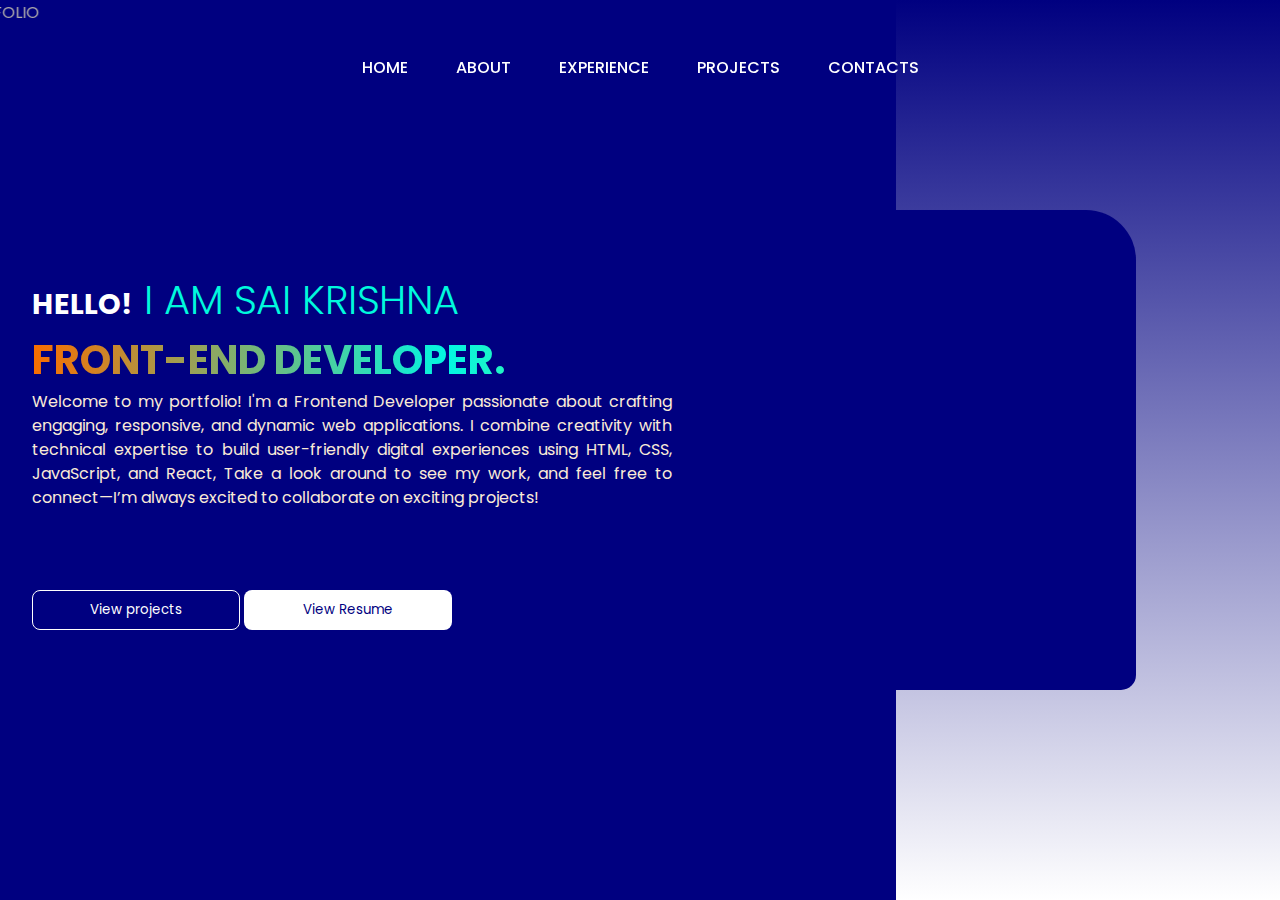
<file: index.html>
<!DOCTYPE html>
<html lang="en">
<head>
    <meta charset="UTF-8">
    <meta name="viewport" content="width=device-width, initial-scale=1.0">
    <title>sai's portfolio</title>
    <link rel="stylesheet" href="portfolio.css">
    <link rel="stylesheet" href="https://cdnjs.cloudflare.com/ajax/libs/font-awesome/6.5.1/css/all.min.css" integrity="sha512-DTOQO9RWCH3ppGqcWaEA1BIZOC6xxalwEsw9c2QQeAIftl+Vegovlnee1c9QX4TctnWMn13TZye+giMm8e2LwA==" crossorigin="anonymous" referrerpolicy="no-referrer" />
</head>
<body>
    <div class="desg">
        <div class="portfolio-container">
            <div class="marque"><marquee behavior="" direction="right">WELCOME TO SAI'S PORTFOLIO</marquee></div>  
            <ul class="menu">
                <li><a href="index.html">HOME</a></li>
                <li><a href="about.html">ABOUT</a></li>
                <li><a href="experience.html">EXPERIENCE</a></li>
                <li><a href="projects.html">PROJECTS</a></li>
                <li><a href="contact.html">CONTACTS</a></li>
            </ul>
            <div class="left">
                <div class="content">
                    <h2 class="anim">HELLO!<span class="name"> I AM SAI KRISHNA</span></h2>
                    <h1>FRONT-END DEVELOPER.</h1>
                    <P class="pe">Welcome to my portfolio! I'm a Frontend Developer passionate about crafting engaging, responsive, and dynamic web applications. I combine creativity with technical expertise to build user-friendly digital experiences using HTML, CSS, JavaScript, and React, 
                    Take a look around to see my work, and feel free to connect—I’m always excited to collaborate on exciting projects!
                    </P>
                    <div class="icons">
                        <a href="https://wa.me/917981036900"><i class="fa-brands fa-square-whatsapp"></i></a>
                        <a href="https://www.linkedin.com/in/sai-krishna-18b295214?utm_source=share&utm_campaign=share_via&utm_content=profile&utm_medium=android_app "><i class="fa-brands fa-linkedin"></i></a>
                        <a href="https://github.com/mudulasai"><i class="fa-brands fa-github"></i></a>
                        <a href="mailto:saikrishnajob2000@gmail.com"><i class="fa-solid fa-envelope"></i></a>
                    </div>
                       <a href="projects.html"><button class="trans">View projects</button></a>
                       <a href="MudulaSaiResume.pdf"><button class="orange">View Resume</button></a>
                </div>
            </div>
            <div class="right"></div>
            <div class="container">
                <div class="circle"></div>
                <div class="circle"></div>
            </div>
        </div>
    </div>
</body>
</html>
</file>
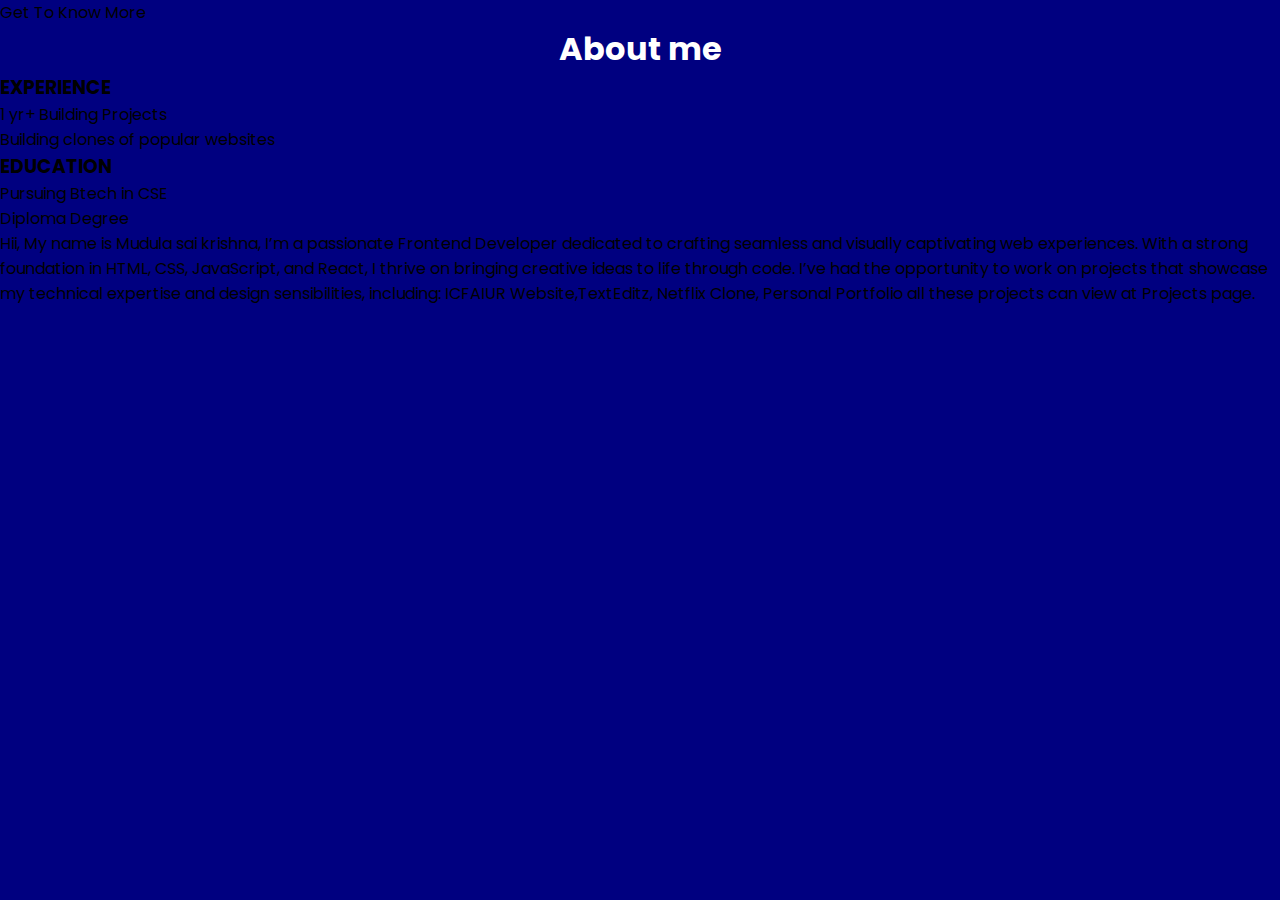
<file: about.html>
<!DOCTYPE html>
<html lang="en">
<head>
    <meta charset="UTF-8">
    <meta name="viewport" content="width=device-width, initial-scale=1.0">
    <link rel="stylesheet" href="about.css">
    <link rel="stylesheet" href="https://cdnjs.cloudflare.com/ajax/libs/font-awesome/6.5.1/css/all.min.css" integrity="sha512-DTOQO9RWCH3ppGqcWaEA1BIZOC6xxalwEsw9c2QQeAIftl+Vegovlnee1c9QX4TctnWMn13TZye+giMm8e2LwA==" crossorigin="anonymous" referrerpolicy="no-referrer" />
    <title>about</title>
</head>
<body>
    <div class="container">
        <p class="para">Get To Know More</p>
        <h1>About me</h1>
        <div class="lrcont">
            <div class="left"><i class="fa-solid fa-user"></i>
                <h3>EXPERIENCE</h3>
                <p class="para">1 yr+ Building Projects</p>
                <p class="para">Building clones of popular websites</p>
            </div>
            <div class="right"><i class="fa-solid fa-book"></i>
                <h3>EDUCATION</h3>
                <P class="para">Pursuing Btech in CSE</P>
                <P class="para">Diploma Degree</P>
            </div>
        </div>
        <p class="para1">
            Hii, My name is Mudula sai krishna, I’m a passionate Frontend Developer dedicated to crafting seamless and visually
            captivating web experiences. With a strong foundation in HTML, CSS, JavaScript, and React, I thrive on bringing 
            creative ideas to life through code. I’ve had the opportunity to work on projects that showcase my technical 
            expertise and design sensibilities, including: ICFAIUR Website,TextEditz, Netflix Clone, Personal Portfolio
            all these projects can view at Projects page.
        </p>
    </div>
</body>
</html>
</file>
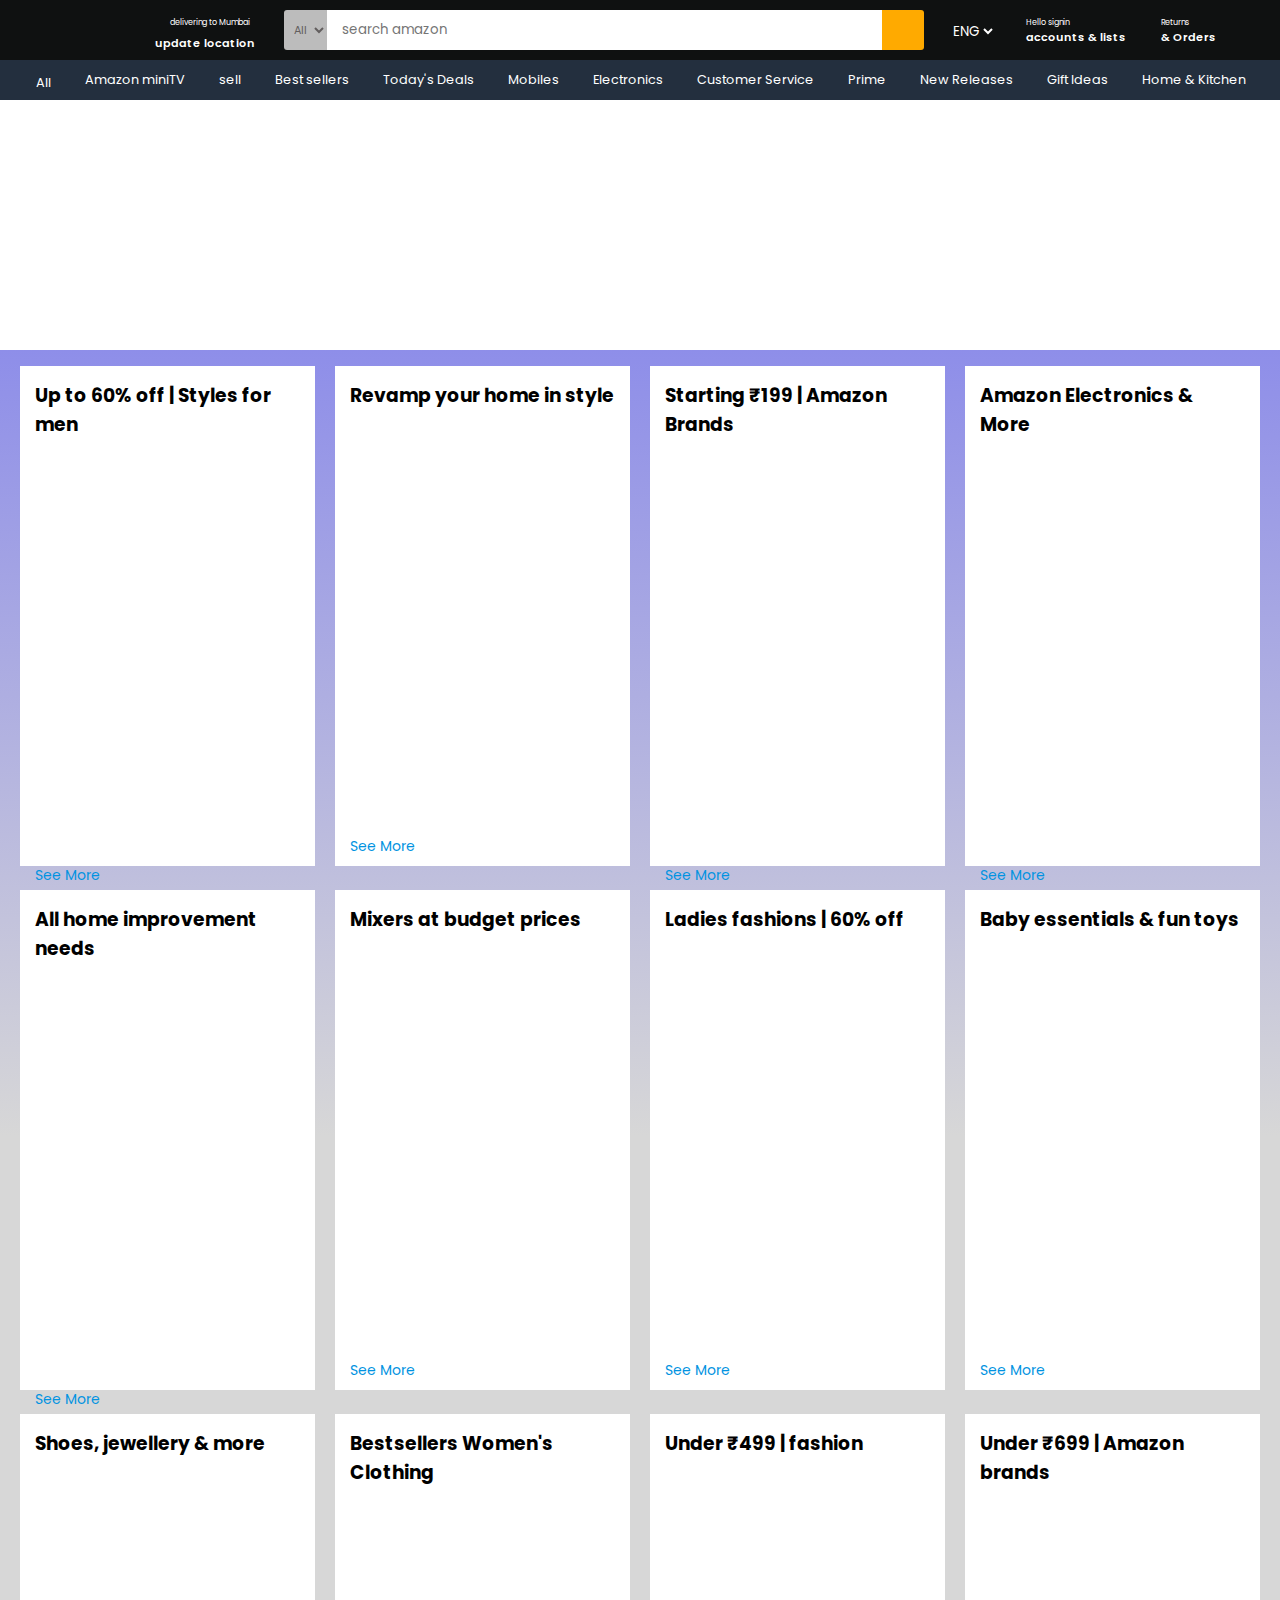
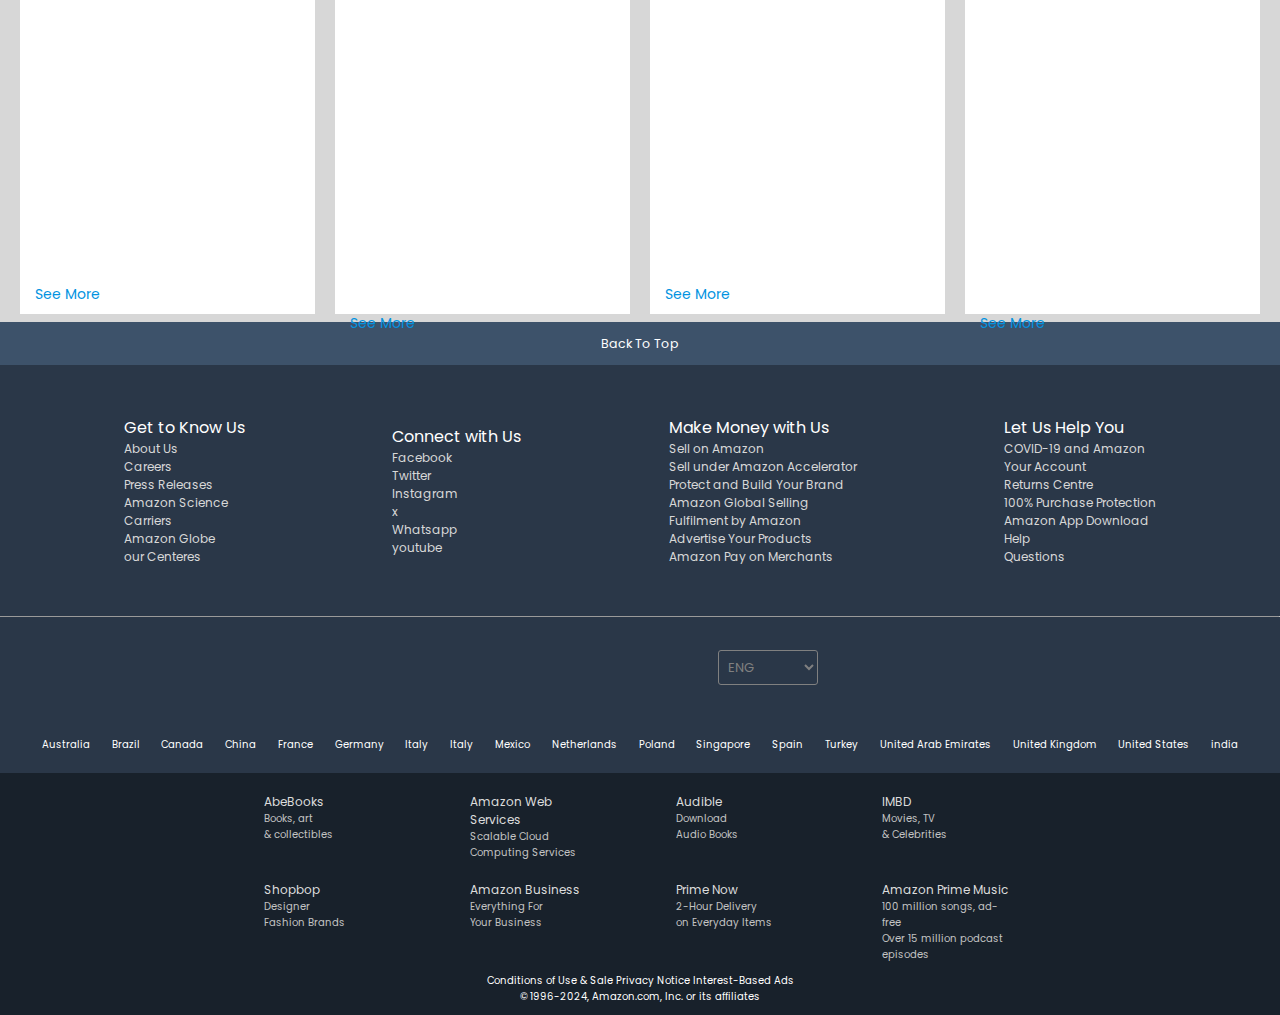
<file: amazon.html>
<!DOCTYPE html>
<html lang="en">
<head>
    <meta charset="UTF-8">
    <meta name="viewport" content="width=device-width, initial-scale=1.0">
    <link rel="stylesheet" href="amazon.css">
    <link rel="stylesheet" href="https://cdnjs.cloudflare.com/ajax/libs/font-awesome/6.5.1/css/all.min.css" integrity="sha512-DTOQO9RWCH3ppGqcWaEA1BIZOC6xxalwEsw9c2QQeAIftl+Vegovlnee1c9QX4TctnWMn13TZye+giMm8e2LwA==" crossorigin="anonymous" referrerpolicy="no-referrer" />
    <title>amazon.sai</title>
</head>
<body>  
    <div class="header">
        <div class="logobase hvr">
            <div class="logo"></div>
        </div>
        <div class="location hvr">
            <p class="locop11">delivering to Mumbai</p>
            <p class="locop22"><i id="loca" class="fa-solid loc fa-location-dot"></i>  update location</p>
        </div>
        <div class="search">
            <select name="items" id="slt"><option value="All">All</option></select><input class="inp1" type="search" placeholder="search amazon"><button class="btn1"><i class="fa-solid fa-magnifying-glass"></i></button>
        </div>
        <div class="sel">
            <i class="fa-solid fa-globe"></i>
            <select name="lang" id="sel1">
                <option value="ENG">ENG</option>
            </select>
        </div>
        <div class="hello hvr"><p class="locop1">Hello signin</p>
             <p class="locop2">accounts & lists</p>
        </div>
        <div class="returns0 hvr">
            <p class="locop1">Returns</p>
            <p class="locop2">& Orders</p>
        </div>
        <div class="cart hvr"><i class="fa-solid fa-cart-shopping"></i>
        </div>
    </div>
    <div class="about">
        <a href=""> <i class="fa-solid fa-bars"></i> All</a>
        <a href="">Amazon miniTV</a>
        <a href="">sell</a>
        <a href="">Best sellers</a>
        <a href="">Today's Deals</a>
        <a href="">Mobiles</a>
        <a href="">Electronics</a>
        <a href="">Customer Service</a>
        <a href="">Prime</a>
        <a href="">New Releases</a>
        <a href="">Gift Ideas</a>
        <a href="">Home & Kitchen</a>
    </div>
    <div class="body">
        <div class="bgimg"></div>
        <div class="outermain">
            <div class="outer">
                <h3>Up to 60% off | Styles for men</h3>
                <div class="outer1"></div>
                <a href="">See More</a>
            </div>
            <div class="outer">
                <h3>Revamp your home in style</h3>
                <div class="outer2"></div>
                <a href="">See More</a>
            </div>
            <div class="outer">
                <h3>Starting ₹199 | Amazon Brands</h3>
                <div class="outer3"></div>
                <a href="">See More</a>
            </div>
            <div class="outer">
                <h3> Amazon Electronics & More
                </h3>
                <div class="outer4"></div>
                <a href="">See More</a>
            </div>
            <div class="outer">
                <h3>All home improvement needs</h3>
                <div class="outer5"></div>
                <a href="">See More</a>
            </div>
            <div class="outer">
                <h3>Mixers at budget prices
                </h3>
                <div class="outer6"></div>
                <a href="">See More</a>
            </div>
            <div class="outer">
                <h3>Ladies fashions | 60% off
                </h3>
                <div class="outer7"></div>
                <a href="">See More</a>
            </div>
            <div class="outer">
                <h3>Baby essentials & fun toys</h3>
                <div class="outer8"></div>
                <a href="">See More</a>
            </div>
            <div class="outer">
                <h3>Shoes, jewellery & more</h3>
                <div class="outer9"></div>
                <a href="">See More</a>
            </div>
            <div class="outer">
                <h3>Bestsellers Women's Clothing</h3>
                <div class="outer10"></div>
                <a href="">See More</a>
            </div>
            <div class="outer">
                <h3>Under ₹499 | fashion</h3>
                <div class="outer11"></div>
                <a href="">See More</a>
            </div>
            <div class="outer">
                <h3>Under ₹699 | Amazon brands</h3>
                <div class="outer12"></div>
                <a href="">See More</a>
            </div>
        </div>
    </div>
    <footer>
        <div class="back">Back To Top</div>
        <div class="anchs">
            <div class="one">
                <p>Get to Know Us</p>
                <a href="">About Us</a>
                <a href="">Careers</a>
                <a href="">Press Releases</a>
                <a href="">Amazon Science</a>
                <a href="">Carriers</a>
                <a href="">Amazon Globe</a>
                <a href="">our Centeres</a>
            </div>
            <div class="two">
                <p>Connect with Us</p>
                <a href="">Facebook</a>
                <a href="">Twitter</a>
                <a href="">Instagram</a>   
                <a href="">x</a>
                <a href="">Whatsapp</a>
                <a href="">youtube</a>        
            </div>
            <div class="three">
                <p>Make Money with Us</p>
                <a href="">Sell on Amazon</a>
                <a href="">Sell under Amazon Accelerator</a>
                <a href="">Protect and Build Your Brand</a>
                <a href="">Amazon Global Selling</a>
                <a href="">Fulfilment by Amazon</a>
                <a href="">Advertise Your Products</a>
                <a href="">Amazon Pay on Merchants</a>
            </div>
            <div class="four">
                <p>Let Us Help You</p>
                <a href="">COVID-19 and Amazon</a>
                <a href="">Your Account</a>
                <a href="">Returns Centre</a>
                <a href="">100% Purchase Protection</a>
                <a href="">Amazon App Download</a>
                <a href="">Help</a>
                <a href="">Questions</a>
            </div>
        </div>
        <hr size="0.02px">
        <div class="sl" style="color: grey;">
            <div class="loco"></div>
            <select name="language" id="slt2"><option value="ENG">ENG</option></select>
        </div>
        <div class="acs">
            <a href="">Australia</a>
            <a href="">Brazil</a>
            <a href="">Canada</a>
            <a href="">China</a>
            <a href="">France</a>
            <a href="">Germany</a>
            <a href=""> Italy</a>
            <a href=""> Italy</a>
            <a href="">Mexico</a>
            <a href="">Netherlands</a>
            <a href="">Poland</a>
            <a href="">Singapore</a>
            <a href="">Spain</a>
            <a href="">Turkey</a>
            <a href="">United Arab Emirates</a>
            <a href="">United Kingdom</a>
            <a href="">United States</a>
            <a href="">india</a>
        </div>
        <div class="last">
            <div>
                <p>AbeBooks</p>
                <a href="">Books, art</a>
                <a href="">& collectibles	</a>
            </div>
            <div>
                <p>Amazon Web Services</p>
                <a href="">Scalable Cloud</a>
                <a href="">Computing Services</a>
            </div>
            <div>
                <p>Audible</p>
                <a href="">Download</a>
                <a href="">Audio Books</a>
            </div>
            <div>
                <p>IMBD</p>
                <a href="">Movies, TV</a>
                <a href="">& Celebrities</a>
            </div>
        </div>
        <div class="last">
            <div>
                <p>Shopbop</p>
                <a href="">Designer</a>
                <a href="">Fashion Brands	</a>
            </div>
            <div>
                <p>Amazon Business</p>
                <a href="">Everything For</a>
                <a href="">Your Business</a>
            </div>
            <div>
                <p>Prime Now</p>
                <a href="">2-Hour Delivery</a>
                <a href="">on Everyday Items</a>
            </div>
            <div>
                <p>Amazon Prime Music</p>
                <a href="">100 million songs, ad-free</a>
                <a href="">Over 15 million podcast episodes</a>
            </div>
        </div>
        <div class="copy">
            <p>Conditions of Use & Sale Privacy Notice Interest-Based Ads</p>
            <p>© 1996-2024, Amazon.com, Inc. or its affiliates</p>
        </div>
    </footer>
</body>
</html>
</file>
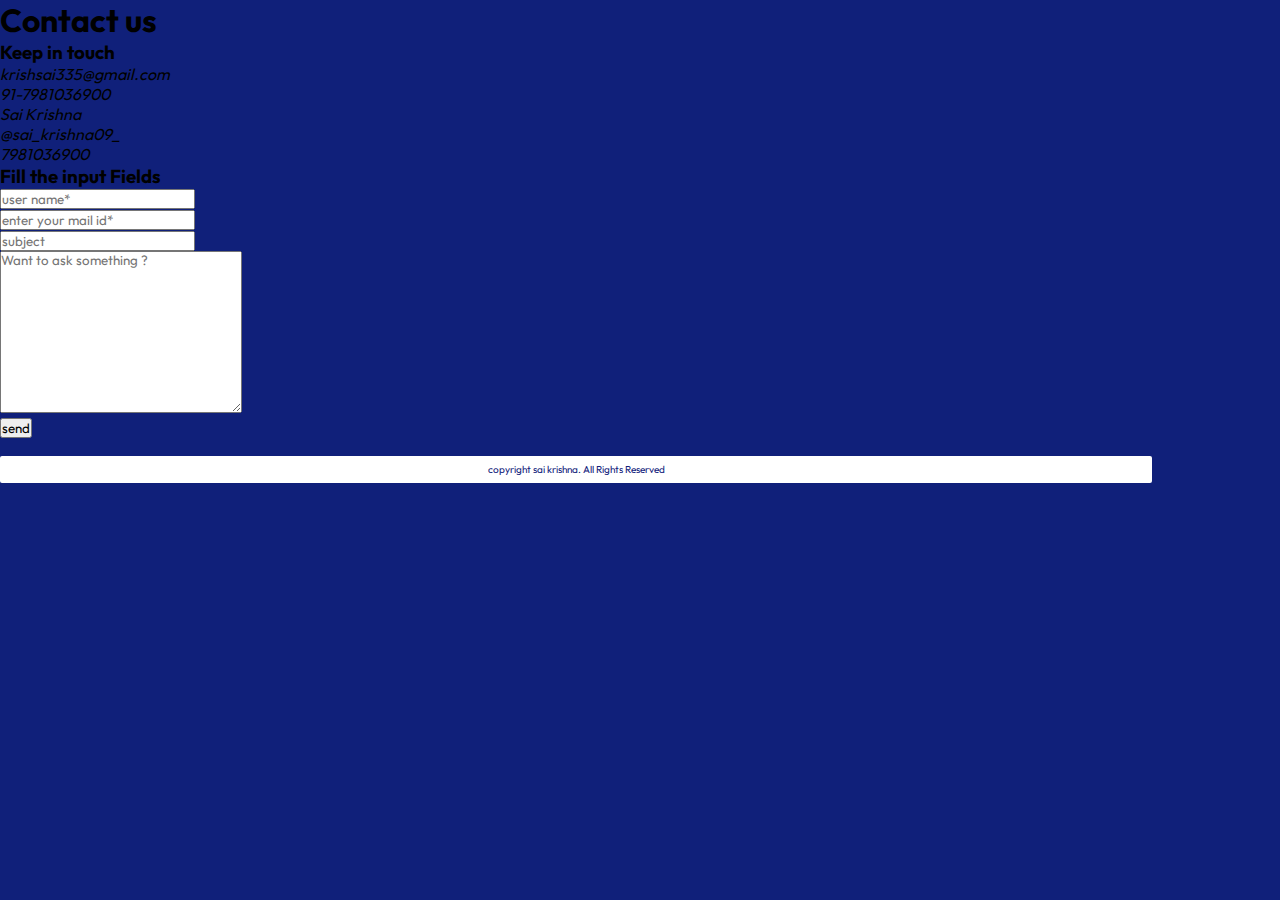
<file: contact.html>
<!DOCTYPE html>
<html lang="en">
<head>
    <meta charset="UTF-8">
    <meta name="viewport" content="width=device-width, initial-scale=1.0">
    <link rel="stylesheet" href="contact.css">
    <link rel="stylesheet" href="https://cdnjs.cloudflare.com/ajax/libs/font-awesome/6.5.1/css/all.min.css" integrity="sha512-DTOQO9RWCH3ppGqcWaEA1BIZOC6xxalwEsw9c2QQeAIftl+Vegovlnee1c9QX4TctnWMn13TZye+giMm8e2LwA==" crossorigin="anonymous" referrerpolicy="no-referrer" />
    <title>contact me</title>
</head>
<body>
    <div class="content">
        <h1>Contact us</h1>
        <div class="main">
            <div class="left">
                <h3 class="h3">Keep in touch</h3>
                <i class="fa-solid fa-envelope">   <p class="email">krishsai335@gmail.com</p></i>
                <i class="fa-solid fa-phone">  <p>91-7981036900</p></i>
                <i class="fa-brands fa-facebook"> <p>Sai Krishna</p></i>
                <i class="fa-brands fa-instagram"> <p>@sai_krishna09_</p></i>
                <i class="fa-brands fa-square-whatsapp"> <p>7981036900</p></i>
            </div>
            <div class="right">
                <h3 class="h3">Fill the input Fields</h3>
                <form action="https://formspree.io/f/mbjngaje"
                method="POST">
                    <div class="usermail">
                        <div>
                            <label for="username"></label>
                            <input type="text" name="username" placeholder="user name*" id="username" required autocomplete="off">
                        </div>
                        <div>
                            <label for="mail"></label>
                            <input type="email" name="username" placeholder="enter your mail id*" id="mail" required autocomplete="off">
                        </div>
                    </div>
                    <div>
                        <label for="subject"></label>
                        <input type="text" autocomplete="off" id="subject" placeholder="subject">
                    </div>
                    <div>
                        <label for="textarea"></label>
                        <textarea name="textarea" placeholder="Want to ask something ?" id="textarea" cols="30" rows="10"></textarea>
                    </div>
                    <div class="sub">
                        <input type="submit" name="submit" id="submit"  value="send">
                    </div>
                </form>
            </div>
        </div>
        <footer>
            <p>copyright <i class="fa-regular fa-copyright"></i> sai krishna. All Rights Reserved</p>
        </footer>
    </div>
</body>
</html>
</file>
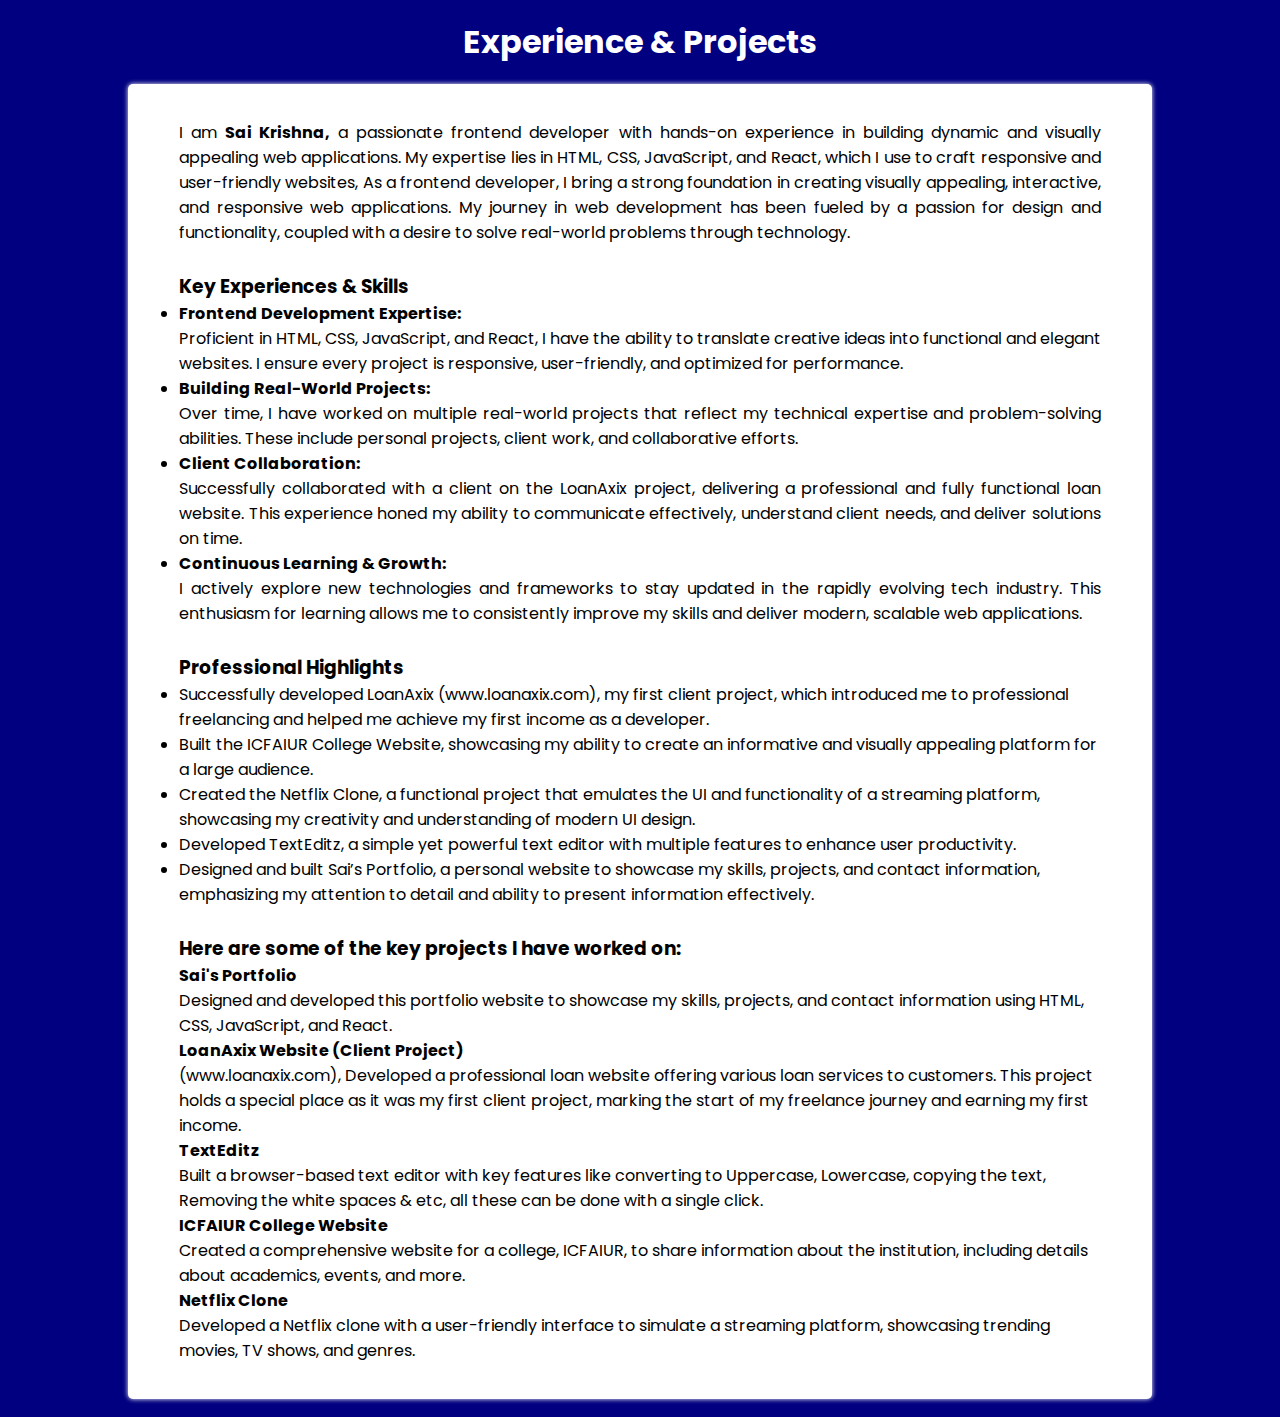
<file: experience.html>
<!DOCTYPE html>
<html lang="en">
<head>
    <meta charset="UTF-8">
    <meta name="viewport" content="width=device-width, initial-scale=1.0">
    <link rel="stylesheet" href="experience.css">
    <link rel="stylesheet" href="https://cdnjs.cloudflare.com/ajax/libs/font-awesome/6.5.1/css/all.min.css" integrity="sha512-DTOQO9RWCH3ppGqcWaEA1BIZOC6xxalwEsw9c2QQeAIftl+Vegovlnee1c9QX4TctnWMn13TZye+giMm8e2LwA==" crossorigin="anonymous" referrerpolicy="no-referrer" />
    <title>Experience</title>
</head>
<body>
    <div class="container">
        <h1>Experience & Projects</h1>
        <div class="content">
            <div>
                <p>
                    I am <strong>Sai Krishna,</strong> a passionate frontend developer with hands-on experience in building dynamic and visually appealing web applications. My expertise lies in HTML, CSS, JavaScript, and React, which I use to craft responsive and user-friendly websites,
                    As a frontend developer, I bring a strong foundation in creating visually appealing, interactive, and responsive web applications. My journey in web development has been fueled by a passion for design and functionality, coupled with a desire to solve real-world problems through technology.
                </p>
            </div>
            <div>
                <h3>Key Experiences & Skills</h3>
                <ul>
                    <li><strong>Frontend Development Expertise:</strong><p>Proficient in HTML, CSS, JavaScript, and React, I have the ability to translate creative ideas into functional and elegant websites. I ensure every project is responsive, user-friendly, and optimized for performance.</p></li>
                    <li><strong>Building Real-World Projects:</strong><p>Over time, I have worked on multiple real-world projects that reflect my technical expertise and problem-solving abilities. These include personal projects, client work, and collaborative efforts.</p></li>
                    <li><strong>Client Collaboration:</strong><p>Successfully collaborated with a client on the LoanAxix project, delivering a professional and fully functional loan website. This experience honed my ability to communicate effectively, understand client needs, and deliver solutions on time.</p></li>
                    <li><strong>Continuous Learning & Growth:</strong><p>I actively explore new technologies and frameworks to stay updated in the rapidly evolving tech industry. This enthusiasm for learning allows me to consistently improve my skills and deliver modern, scalable web applications.</p></li>
                </ul>
            </div>
            <div>
                <h3>Professional Highlights  </h3>
                <ul>
                    <li>Successfully developed LoanAxix (www.loanaxix.com), my first client project, which introduced me to professional freelancing and helped me achieve my first income as a developer.</li>
                    <li>Built the ICFAIUR College Website, showcasing my ability to create an informative and visually appealing platform for a large audience.</li>
                    <li>Created the Netflix Clone, a functional project that emulates the UI and functionality of a streaming platform, showcasing my creativity and understanding of modern UI design.                </li>
                    <li>Developed TextEditz, a simple yet powerful text editor with multiple features to enhance user productivity.                </li>
                    <li>Designed and built Sai’s Portfolio, a personal website to showcase my skills, projects, and contact information, emphasizing my attention to detail and ability to present information effectively.                </li>
                </ul>
            </div>
            <div>
                <h3>Here are some of the key projects I have worked on:</h3>
                <ol><li><strong>Sai's Portfolio</strong></li>
                    <ul>
                        <li>Designed and developed this portfolio website to showcase my skills, projects, and contact information using HTML, CSS, JavaScript, and React.
                        </li>
                    </ul>
                </ol>
                <ol><li><strong>LoanAxix Website (Client Project)</strong></li>
                    <ul>
                        <li>(www.loanaxix.com), Developed a professional loan website offering various loan services to customers. This project holds a special place as it was my first client project, marking the start of my freelance journey and earning my first income.
                        </li>
                    </ul>
                </ol>
                <ol><li><strong>TextEditz</strong></li>
                    <ul>
                        <li>Built a browser-based text editor with key features like converting to Uppercase, Lowercase, copying the text, Removing the white spaces & etc, all these can be done with a single click.    
                        </li>
                    </ul>
                </ol>
                <ol><li><strong>ICFAIUR College Website</strong></li>
                    <ul>
                        <li>Created a comprehensive website for a college, ICFAIUR, to share information about the institution, including details about academics, events, and more.
                        </li>
                    </ul>
                </ol>
                <ol><li><strong>Netflix Clone</strong></li>
                    <ul>
                        <li>Developed a Netflix clone with a user-friendly interface to simulate a streaming platform, showcasing trending movies, TV shows, and genres.
                        </li>
                    </ul>
                </ol>
            </div>
        </div>
    </div>
</body>
</html>
</file>
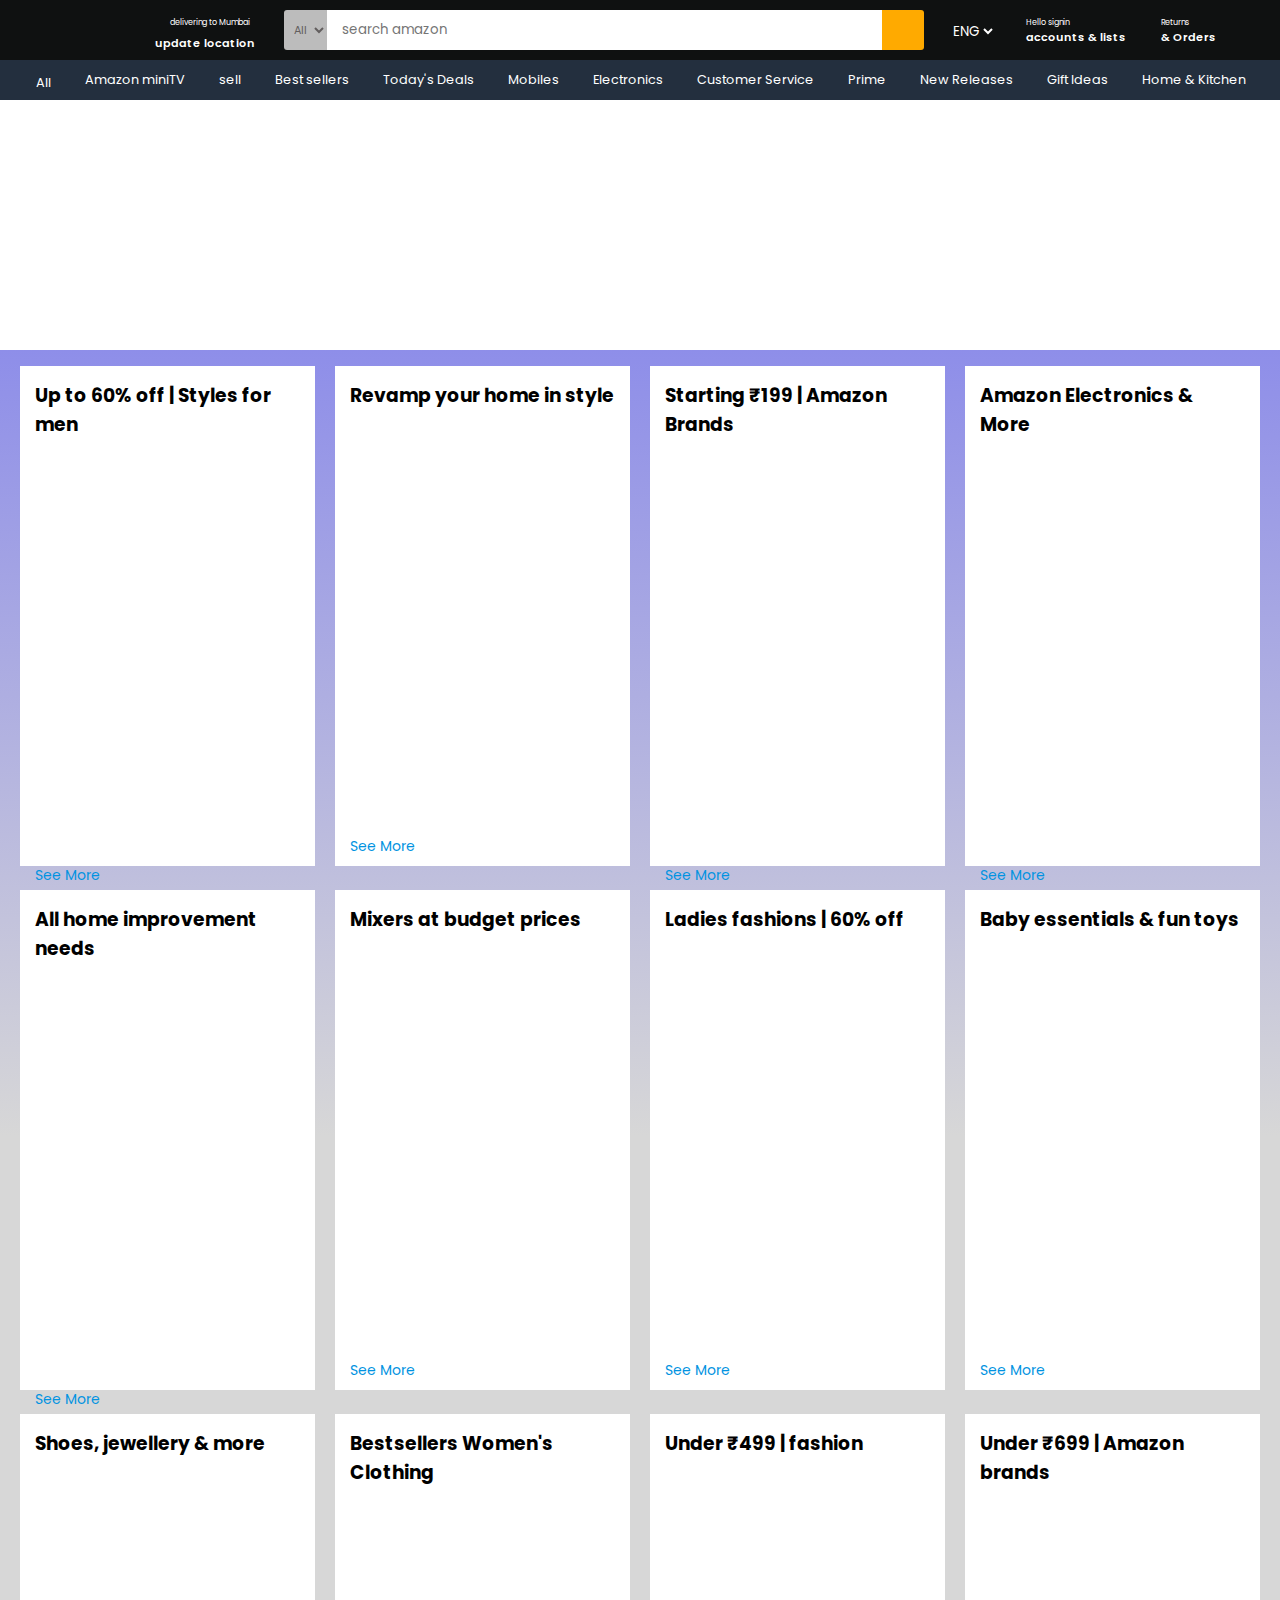
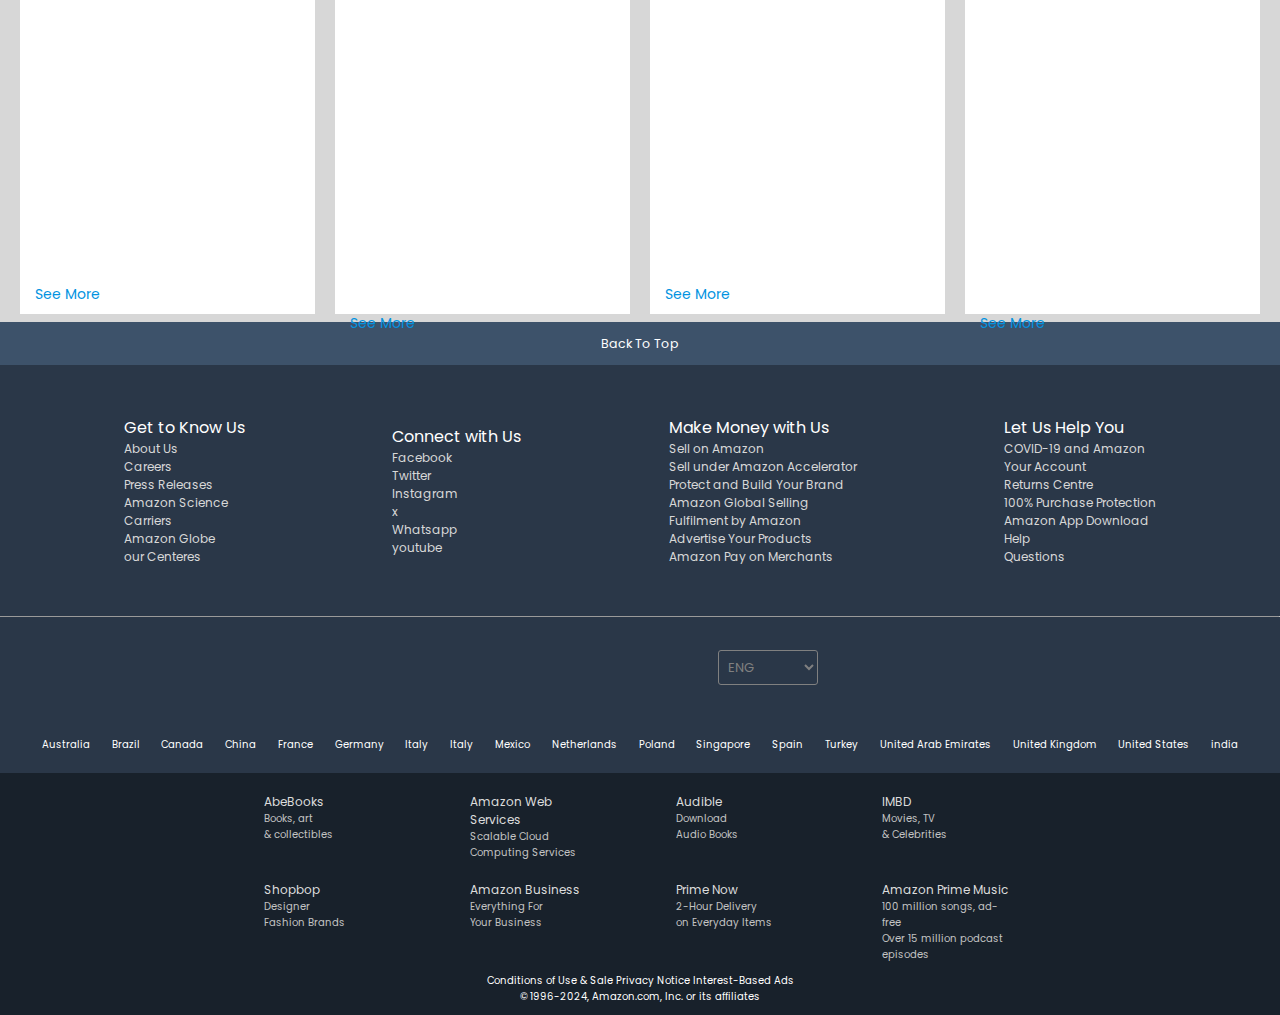
<file: projecta.html>
<!DOCTYPE html>
<html lang="en">
<head>
    <meta charset="UTF-8">
    <meta name="viewport" content="width=device-width, initial-scale=1.0">
    <link rel="stylesheet" href="projecta.css">
    <link rel="stylesheet" href="https://cdnjs.cloudflare.com/ajax/libs/font-awesome/6.5.1/css/all.min.css" integrity="sha512-DTOQO9RWCH3ppGqcWaEA1BIZOC6xxalwEsw9c2QQeAIftl+Vegovlnee1c9QX4TctnWMn13TZye+giMm8e2LwA==" crossorigin="anonymous" referrerpolicy="no-referrer" />
    <title>amazon.sai</title>
</head>
<body>  
    <div class="header">
        <div class="logobase hvr">
            <div class="logo"></div>
        </div>
        <div class="location hvr">
            <p class="locop11">delivering to Mumbai</p>
            <p class="locop22"><i id="loca" class="fa-solid loc fa-location-dot"></i>  update location</p>
        </div>
        <div class="search">
            <select name="items" id="slt"><option value="All">All</option></select><input class="inp1" type="search" placeholder="search amazon"><button class="btn1"><i class="fa-solid fa-magnifying-glass"></i></button>
        </div>
        <div class="sel">
            <i class="fa-solid fa-globe"></i>
            <select name="lang" id="sel1">
                <option value="ENG">ENG</option>
            </select>
        </div>
        <div class="hello hvr"><p class="locop1">Hello signin</p>
             <p class="locop2">accounts & lists</p>
        </div>
        <div class="returns0 hvr">
            <p class="locop1">Returns</p>
            <p class="locop2">& Orders</p>
        </div>
        <div class="cart hvr"><i class="fa-solid fa-cart-shopping"></i>
        </div>
    </div>
    <div class="about">
        <a href=""> <i class="fa-solid fa-bars"></i> All</a>
        <a href="">Amazon miniTV</a>
        <a href="">sell</a>
        <a href="">Best sellers</a>
        <a href="">Today's Deals</a>
        <a href="">Mobiles</a>
        <a href="">Electronics</a>
        <a href="">Customer Service</a>
        <a href="">Prime</a>
        <a href="">New Releases</a>
        <a href="">Gift Ideas</a>
        <a href="">Home & Kitchen</a>
    </div>
    <div class="body">
        <div class="bgimg"></div>
        <div class="outermain">
            <div class="outer">
                <h3>Up to 60% off | Styles for men</h3>
                <div class="outer1"></div>
                <a href="">See More</a>
            </div>
            <div class="outer">
                <h3>Revamp your home in style</h3>
                <div class="outer2"></div>
                <a href="">See More</a>
            </div>
            <div class="outer">
                <h3>Starting ₹199 | Amazon Brands</h3>
                <div class="outer3"></div>
                <a href="">See More</a>
            </div>
            <div class="outer">
                <h3> Amazon Electronics & More
                </h3>
                <div class="outer4"></div>
                <a href="">See More</a>
            </div>
            <div class="outer">
                <h3>All home improvement needs</h3>
                <div class="outer5"></div>
                <a href="">See More</a>
            </div>
            <div class="outer">
                <h3>Mixers at budget prices
                </h3>
                <div class="outer6"></div>
                <a href="">See More</a>
            </div>
            <div class="outer">
                <h3>Ladies fashions | 60% off
                </h3>
                <div class="outer7"></div>
                <a href="">See More</a>
            </div>
            <div class="outer">
                <h3>Baby essentials & fun toys</h3>
                <div class="outer8"></div>
                <a href="">See More</a>
            </div>
            <div class="outer">
                <h3>Shoes, jewellery & more</h3>
                <div class="outer9"></div>
                <a href="">See More</a>
            </div>
            <div class="outer">
                <h3>Bestsellers Women's Clothing</h3>
                <div class="outer10"></div>
                <a href="">See More</a>
            </div>
            <div class="outer">
                <h3>Under ₹499 | fashion</h3>
                <div class="outer11"></div>
                <a href="">See More</a>
            </div>
            <div class="outer">
                <h3>Under ₹699 | Amazon brands</h3>
                <div class="outer12"></div>
                <a href="">See More</a>
            </div>
        </div>
    </div>
    <footer>
        <div class="back">Back To Top</div>
        <div class="anchs">
            <div class="one">
                <p>Get to Know Us</p>
                <a href="">About Us</a>
                <a href="">Careers</a>
                <a href="">Press Releases</a>
                <a href="">Amazon Science</a>
                <a href="">Carriers</a>
                <a href="">Amazon Globe</a>
                <a href="">our Centeres</a>
            </div>
            <div class="two">
                <p>Connect with Us</p>
                <a href="">Facebook</a>
                <a href="">Twitter</a>
                <a href="">Instagram</a>   
                <a href="">x</a>
                <a href="">Whatsapp</a>
                <a href="">youtube</a>        
            </div>
            <div class="three">
                <p>Make Money with Us</p>
                <a href="">Sell on Amazon</a>
                <a href="">Sell under Amazon Accelerator</a>
                <a href="">Protect and Build Your Brand</a>
                <a href="">Amazon Global Selling</a>
                <a href="">Fulfilment by Amazon</a>
                <a href="">Advertise Your Products</a>
                <a href="">Amazon Pay on Merchants</a>
            </div>
            <div class="four">
                <p>Let Us Help You</p>
                <a href="">COVID-19 and Amazon</a>
                <a href="">Your Account</a>
                <a href="">Returns Centre</a>
                <a href="">100% Purchase Protection</a>
                <a href="">Amazon App Download</a>
                <a href="">Help</a>
                <a href="">Questions</a>
            </div>
        </div>
        <hr size="0.02px">
        <div class="sl" style="color: grey;">
            <div class="loco"></div>
            <select name="language" id="slt2"><option value="ENG">ENG</option></select>
        </div>
        <div class="acs">
            <a href="">Australia</a>
            <a href="">Brazil</a>
            <a href="">Canada</a>
            <a href="">China</a>
            <a href="">France</a>
            <a href="">Germany</a>
            <a href=""> Italy</a>
            <a href=""> Italy</a>
            <a href="">Mexico</a>
            <a href="">Netherlands</a>
            <a href="">Poland</a>
            <a href="">Singapore</a>
            <a href="">Spain</a>
            <a href="">Turkey</a>
            <a href="">United Arab Emirates</a>
            <a href="">United Kingdom</a>
            <a href="">United States</a>
            <a href="">india</a>
        </div>
        <div class="last">
            <div>
                <p>AbeBooks</p>
                <a href="">Books, art</a>
                <a href="">& collectibles	</a>
            </div>
            <div>
                <p>Amazon Web Services</p>
                <a href="">Scalable Cloud</a>
                <a href="">Computing Services</a>
            </div>
            <div>
                <p>Audible</p>
                <a href="">Download</a>
                <a href="">Audio Books</a>
            </div>
            <div>
                <p>IMBD</p>
                <a href="">Movies, TV</a>
                <a href="">& Celebrities</a>
            </div>
        </div>
        <div class="last">
            <div>
                <p>Shopbop</p>
                <a href="">Designer</a>
                <a href="">Fashion Brands	</a>
            </div>
            <div>
                <p>Amazon Business</p>
                <a href="">Everything For</a>
                <a href="">Your Business</a>
            </div>
            <div>
                <p>Prime Now</p>
                <a href="">2-Hour Delivery</a>
                <a href="">on Everyday Items</a>
            </div>
            <div>
                <p>Amazon Prime Music</p>
                <a href="">100 million songs, ad-free</a>
                <a href="">Over 15 million podcast episodes</a>
            </div>
        </div>
        <div class="copy">
            <p>Conditions of Use & Sale Privacy Notice Interest-Based Ads</p>
            <p>© 1996-2024, Amazon.com, Inc. or its affiliates</p>
        </div>
    </footer>
</body>
</html>
</file>
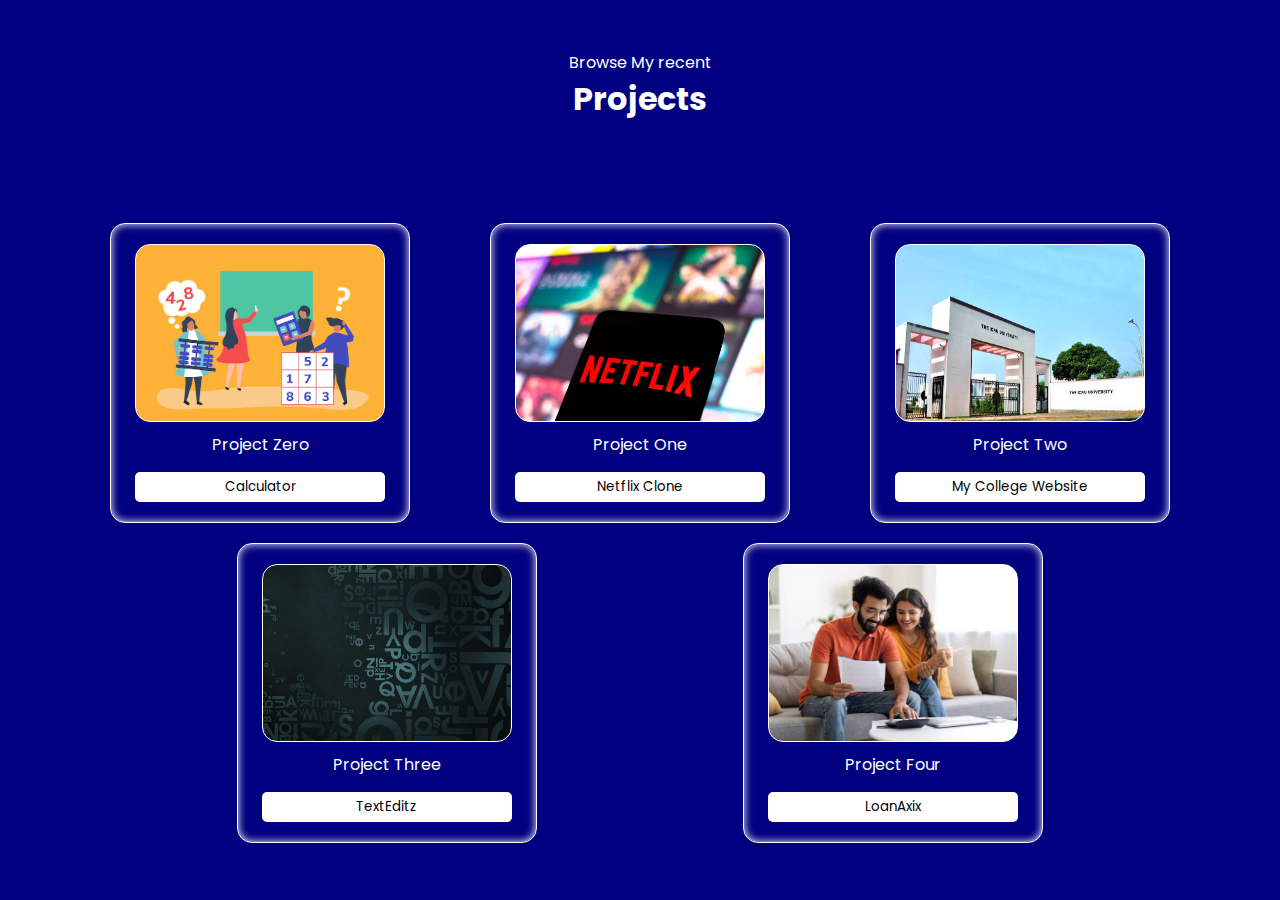
<file: projects.html>
<!DOCTYPE html>
<html lang="en">
<head>
    <meta charset="UTF-8">
    <meta name="viewport" content="width=device-width, initial-scale=1.0">
    <link rel="stylesheet" href="projects.css">
    <title>projects</title>
</head>
<body>
    <div class="container">
        <p>Browse My recent</p>
        <h1>Projects</h1>
        <div class="cont">
            <div class="Zero">
                <div class="pic0"></div>
                <p class="pon">Project Zero</p>
                <a href="https://mudulasaikrishna.github.io/calculator/"><button class="jshs">Calculator</button></a>
            </div>
            <div class="one">              
                <div class="pic"></div>
                <p class="pon">Project One</p>
                <a href="projectn.html"><button class="jshs">Netflix Clone</button></a>
            </div>
            <div class="two">
                <div class="pic2"></div>
                <p class="pon">Project Two</p>
                <a href="https://mudulasaikrishna.github.io/ICFAIUR/"><button class="jshs">My College Website</button></a>
            </div>
            <div class="three">
                <div class="pic3"></div>
                <p class="pon">Project Three</p>
                <a href="https://mudulasaikrishna.github.io/TextEditz/"><button class="jshs">TextEditz</button></a>
            </div>
            <div class="four">
                <div class="pic4"></div>
                <p class="pon">Project Four</p>
                <a href="https://www.loanaxix.com"><button class="jshs">LoanAxix</button></a>
            </div>
        </div>
    </div>
</body>
</html>
</file>
<file: portfolio.css>
@import url('https://fonts.googleapis.com/css2?family=Poppins:wght@500&display=swap');
*{
    margin: 0;
    padding: 0;
    font-family: 'Poppins', sans-serif;
    box-sizing: border-box;
}
body{
    animation: effects 1s;
}
@keyframes effects{
    from{
        opacity: 0;
        transform: translatey(-20px);
    }
    to{
        opacity: 1;
        transform: translatey(0);
    }
}
.portfolio-container{
    height: 100vh;
    width: 100vw;
    border-radius: 20px;
    display: flex;
}
.pe{
    text-align: justify;
}
.marque{
    height:10vh;
    width: 100%;
    position: fixed;
    color: rgb(175, 171, 171);
}
.menu{
    display: flex;
    height:15vh;
    width: 100%;
    position: fixed;
    top:0;
    justify-content: center;
    align-items: center;
    gap: 3rem;
    position: fixed;
}
.menu li{
    list-style: none;
}
.menu li a{
    text-decoration: none;
    font-weight: 500;
    position: relative;
    color: white;
}
.left, .right{
    display: flex;
}
.left{
    min-height: 100vh;
    width: 70%;
    background-color: #000080;
    padding-left: 2rem;
    justify-content: flex-start;
    align-items: center;
}
.right{
    min-height: 100vh;
    width: 30%;
    background:linear-gradient(#000080,white);
}
.icons a .fa-brands{
    font-size: 2rem;
    margin-top: 1rem;
    margin-left: 2rem;
    color: white;
}
.icons a .fa-brands:hover{
    transform: scale(1.2);
    color: #d0cdcb;
    transition: 0.5s;
}
.icons a{
    text-decoration: none;
}
.icons a .fa-solid{
    margin-top: 1rem;
    margin-left: 2rem;
    font-size: 2rem;
    color: white;
}
.icons a .fa-solid:hover{
    transform: scale(1.2);
    color: #d0cdcb;
    transition: 0.5s;
}
.content{
    max-width: 40rem;
    justify-content: start;
    margin-right: 2rem;
    z-index: 10;
}
.trans{
    width: 13rem;
    border-style: none;
    height: 40px;
    color: white;
    border-radius: .5rem;
    background-color: transparent;
    border: 1.5px solid white;
    margin-top: 2rem;
}
.trans:hover{
    background-color: #000080;
    color: white;
    transition: 0.5s;
}
.orange{
    width: 13rem;
    border-style: none;
    height: 40px;
    color: #000080;
    border-radius: .5rem;
    background-color:white;
    margin-top: 2rem;
}
.orange:hover{
    background-color: #000080;
    border: 1px solid white;
    color: white;
    transition: 0.5s;
}
.content p{  
    line-height: 1.5rem;
    color: antiquewhite;
}
.name{
    color: #00f9dc;
    font-size:2.5rem;
    font-weight: 300;
}
.content h1{
    font-size:2.5rem;
    background: linear-gradient(to left,#ebe302 35%,#02f6e2,#F96D00); 
    background-size: 200% auto;
    -webkit-background-clip: text;
    color: transparent;
    animation: style 3s linear infinite;
}
@keyframes style{
    0%{
        background-position: 10% 30%;
    }
    50%{
        background-position: 30% 70%;
    }
    75%{
        background-position: 70% 100%;
    }
}

.anim{
    color: #F96D00;
    font-size: 1.8rem;
    position: relative;
    margin: 0;
    z-index: 1;
    overflow: hidden;
}

h1 span{
    color: rgb(6, 227, 61);
}
.content h2{
    color: white;
}
.container .circle{
    aspect-ratio: 1;
    border-radius: 15px 50px;
    position: absolute;
    top: 50%;
    left: 70%;
    transform: translate(-50%,-50%);
}
.circle:nth-child(1){
    background-color: #000080;
    width: 30rem;
    height: 30rem;
}
.circle:nth-child(2){
    height: 27rem;
    width: 27rem;
    background-image: url("https://th.bing.com/th/id/R.a777b9637ec86de597e3902d769ffdfc?rik=dkr1V6do%2bnezUg&riu=http%3a%2f%2fgetwallpapers.com%2fwallpaper%2ffull%2f7%2fc%2f2%2f1173099-best-developer-wallpaper-hd-1920x1280-htc.jpg&ehk=cpS0yc7f%2f1d6Iv%2bBt0DPh0lhj%2fUcJy3FTDvcU927IPc%3d&risl=&pid=ImgRaw&r=0");
    background-size: cover;
    background-repeat: no-repeat;
    box-shadow:inset 0 0 .5rem #000080;
}
.menu li a::after{
    content: "";
    position: absolute;
    background: white;
    width: 100%;
    height:0.1rem;
    left:0;
    bottom: -5px;
    transform: scaleX(0);
    transform-origin: bottom right;
    transition: transform .7s;
}
.menu li a:hover::after{
    transform: scaleX(1);
    transform-origin: bottom left;
}
.wp i{
    font-size: 1rem;
    color: rgba(5, 96, 5, 0.456);
}

@media screen and (max-width: 1200px){
    .portfolio-container{
        min-height: 100vh;
        width: 100vw;
        display: flex;
    }
    .menu{
        display: flex;
        height:6vh;
        width: 100%;
        justify-content: center;
        align-items: center;
        gap: 1rem;
        position: fixed;
    }
    .menu li{
        list-style: none;
    }
    .menu li a{
        text-decoration: none;
        color: white;
        font-size: 9px;
        font-weight: 300;
        position: relative;
    }
    .marque{
        padding-bottom: 7px;
        font-size: .5em;
        height:10vh;
        width: 100%;
        position: fixed;
    }
    .left, .right{
        display: flex;
    }
    .left{
        min-height: 100vh;
        width: 100%;
        background-color: #000080;
        padding-right: 20px;
    }
    .content{
        max-width: 55vw;
        
    }
    .content p{
        max-width: 50vw;
    }
    .icons a .fa-brands{
        color: white;
        font-size: 0.9rem;
        margin-left: 10px;
    }
    .icons a{
        text-decoration: none;
    }
    .icons a .fa-solid{
        color: white;
        font-size: .9rem;
        margin-left: 10px;
    }
    .trans{
        width: 5rem;
        border-style: none;
        height: 20px;
        color: white;
        border-radius: .2rem;
        background-color: transparent;
        border: 0.5px solid white;
        font-size: 7px;
        margin-top: 10px;
    }
    .trans:hover{
        background-color: none;
        color: white;
    }
    .trans:active{
        background-color: none;
        color: white;
    }
    .orange{
        width: 5rem;
        border-style: none;
        height: 20px;
        color: #000080;
        border-radius: .2rem;
        background-color: white;
        border: 1px solid white;
        font-size: 7px;
        margin-top: 10px;
    }
    .orange:hover{
        background-color: transparent;
        color: none;
    }
    .orange:active{
        background-color: transparent;
        color: none;
    }
    .content p{  
        line-height: 1rem;
        color: antiquewhite;
        font-size: 9px;
    }
    .content h1{
        font-size:1rem;
        background: linear-gradient(to left,#1aff0e 35%,#02f6e2,#ebe302);
        background-size: 200% auto;
        -webkit-background-clip: text;
        color: transparent;
        animation: style 3s linear infinite;
    }
    @keyframes style{
        0%{
            background-position: 10% 30%;
        }
        50%{
            background-position: 30% 70%;
        }
        75%{
            background-position: 70% 100%;
        }
    }
    .content h2{
        color: white;
        font-size: 0.7rem;
    }
    .name{
        font-size:1rem;
        color: #00f953;
    }
    .container .circle{
        border-radius: 3px;
        position: absolute;
        top: 50%;
        left: 81%;
        transform: translate(-50%,-50%);
    }
    .circle:nth-child(1){
        background-color: #000080;
        width: 8rem;
        height: 8rem;
    }
    .circle:nth-child(2){
        width: 7rem;
        height: 7rem;
        background-image: url("https://th.bing.com/th/id/R.a777b9637ec86de597e3902d769ffdfc?rik=dkr1V6do%2bnezUg&riu=http%3a%2f%2fgetwallpapers.com%2fwallpaper%2ffull%2f7%2fc%2f2%2f1173099-best-developer-wallpaper-hd-1920x1280-htc.jpg&ehk=cpS0yc7f%2f1d6Iv%2bBt0DPh0lhj%2fUcJy3FTDvcU927IPc%3d&risl=&pid=ImgRaw&r=0");
        background-size: cover;
        background-repeat: no-repeat;
        box-shadow:inset 0 0 .2rem #000080;
    }
    .menu li a::after{
        content: "";
        position: absolute;
        background: white;
        width: 100%;
        height:0.1rem;
        left:0;
        bottom: -2px;
        transform: scaleX(0);
        transform-origin: bottom right;
        transition: transform .7s;
    }
    .menu li a:hover::after{
        transform: scaleX(1);
        transform-origin: bottom left;
    }
}
</file>
<file: about.css>
@import url('https://fonts.googleapis.com/css2?family=Poppins:wght@500&display=swap');
*{
    margin: 0;
    padding: 0;
    font-family: 'Poppins', sans-serif;
    box-sizing: border-box;
    color: black;
}
body{
    animation: effects 1s;
    background-color: #000080;    
}
@keyframes effects{
    from{
        opacity: 0;
        transform: translatex(-100px);
    }
    to{
        opacity: 1;
        transform: translatex(0);
    }
}
.abtcont{
    padding: 2vh 2vw;
    min-height: 100vh;
    width: 100vw;
    background-color: #000080;
    display: flex;
    justify-content: start;
    align-items: center;
    flex-direction: column;
    gap: 2vh;
}
h1{
    text-align: center;
    color: white;
}
.inner{
    width: 80vw;
    text-align: justify;
    background-color: white;
    border-radius: 5px;
    padding: 3vh 3vw;
    display: flex;
    justify-content: center;
    align-items: center;
    flex-direction: column;
    gap: 3vh;
}
@media(max-width:500px){
    body{
        animation: effects 1s;
    }
    @keyframes effects{
        from{
            opacity: 0;
            transform: translatex(-100px);
        }
        to{
            opacity: 1;
            transform: translatex(0);
        }
    }
    .abtcont{
        padding: 1vh 1vw;
        min-height: 100vh;
        width: 100vw;
        background-color: #000080;
        display: flex;
        justify-content: start;
        align-items: center;
        flex-direction: column;
        gap: 1vh;
    }
    h1{
        text-align: center;
        color: white;
        font-size: 15px;
    }
    .inner{
        width: 95vw;
        text-align: justify;
        background-color: white;
        border-radius: 2px;
        padding: 1vh 3vw;
        display: flex;
        justify-content: center;
        align-items: center;
        flex-direction: column;
        gap: 1vh;
    }
    h3{
        font-size: 12px;
    }
    p,ol li{
        font-size: 10px;
    }
}
</file>
<file: amazon.css>
@import url('https://fonts.googleapis.com/css2?family=Poppins:wght@500&display=swap');
*{
    margin: 0;
    padding: 0;
    font-family: 'Poppins', sans-serif;
    box-sizing: border-box;
}
.header{
    height: 60px;
    width: 100vw;
    background-color: #0f1111;
    color: white;
    display: flex;
    justify-content: space-evenly;
    align-items: center;
}
.hvr:hover{
    border: 1px solid white;
}
.logobase{
    padding: 10px;
    height: 50px;
    width: 100px;
}
.logo{
    height: 100%;
    width: 100%;
    background-image: url("https://th.bing.com/th/id/R.e6ab1ec2395e4cf1446cc9fc4bda89fc?rik=YvJoTXwLnTVRlA&riu=http%3a%2f%2foriginaljeeps.com%2famzlogo.png&ehk=XsFGEDDjhvvcCd7Yl6yKiLDTK7wADp2I78Fb2ejg7q4%3d&risl=&pid=ImgRaw&r=0");
    background-size: contain;
    background-position: center;
    background-repeat: no-repeat;
}
.location, .returns0,.cart,.hello{
    height: 50px;
    padding: 5px;
    padding-top: 12px;
}
.locop1{
    font-size: 50%;
}
.locop2{
    font-size: 70%;
    font-weight: 600;
}
.locop11{
    padding-left: 15px;
    font-size: 50%;
}
#loca{
    font-size: 1rem;
}
.locop22{
    font-size: 70%;
    font-weight: 600;
}
.search{
    height: 40px;
    width: 50vw;
    display: flex;
}
#slt{
    height: 40px;
    width: 43px;
    padding-left: 6px;
    border: none;
    background-color: rgb(188, 188, 188);
    font-size: 11px;
    color: rgb(98, 94, 94);
    border-top-left-radius: 3px;
    border-bottom-left-radius: 3px;
}
.btn1{
    background-color: rgb(255, 170, 0);
    color: white;
    font-size: 1.2rem;
    border: none;
    border-top-right-radius: 3px;
    border-bottom-right-radius: 3px;
    height: 40px;
    width: 43px;
}
.inp1{
    padding-left: 15px;
    outline: none;
    background-color: white;
    color: grey;
    border: none;
    width: 44vw;
    height:40px;
}
.about{
    width: 100vw;
    height: 40px;
    background-color: #232f3e;
    display: flex;
    justify-content: space-evenly;
    align-items: center;
    font-size: .8em;
}
.about a{
    text-decoration: none;
    color: white;
}
.about i{
    font-size: 1.5em;
    margin-right: .1em;
}
.cart i{
    font-size: 2rem;
}
.bgimg{
    height: 600px;
    width: 100vw;
    background-image: url("https://images-eu.ssl-images-amazon.com/images/G/31/img18/Lawn_Garden/Ud/2024/Jan/Hero/1500_X_600-03-Pc-GW-Hero._CB583325281_.jpg");
    background-size: cover;
    background-position: center;
}
.outermain{
    width: 100vw;
    margin-top: -350px;
    display: flex;
    flex-wrap: wrap;
    justify-content: space-evenly;
    align-items: center;
    background:linear-gradient(#8e8ee9 0%,#d7d7d7 50%);
}
.body{
    width: 100vw;
}
.outer{
    padding: 15px;
    margin: 1rem 0rem .5rem 0rem;
    height: 500px;
    width: 23vw;
    background-color: white;
}
.outer a{
    margin-top: 10px;
    font-size: 14px;
    text-decoration: none;
    color: rgb(2, 147, 225);
}
.outer1{
    height: 90%;
    width: 100%;
    background-image: url("https://www.theteacherdiva.com/wp-content/media/mtKBvzSA.jpeg");
    background-size: cover;
    background-position: center;
    padding: 15px;
}
.outer2{
    height: 90%;
    width: 100%;
    background-image: url("https://i.pinimg.com/originals/27/c0/ca/27c0ca1051423ff3eebd822deffb45f0.jpg");
    background-size: cover;
    background-position: center;
    padding: 15px;
}
.outer3{
    height: 90%;
    width: 100%;
    background-image: url("https://th.bing.com/th/id/OIP.TW2jyeOY1rnb9gIXRxglbwHaKf?rs=1&pid=ImgDetMain");
    background-size: cover;
    background-position: center;
    padding: 15px;
}
.outer4{
    height: 90%;
    width: 100%;
    background-image: url("https://i.pinimg.com/originals/ea/71/cb/ea71cba4eacbc42def8f4abf2c71f1f9.jpg");
    background-size: cover;
    
    padding: 15px;
}
.outer5{
    height: 90%;
    width: 100%;
    background-image: url("https://theinspiredroom.net/wp-content/uploads/2021/05/the-inspired-room-amazon-favorite-home-decor-lighting-gadgets-1.jpg");
    background-size: cover;
    padding: 15px;
}
.outer6{
    height: 90%;
    width: 100%;
    background-image: url("https://n3.sdlcdn.com/imgs/i/h/h/Prestige-Prestige-Supreme-Mixer-550W-SDL056869550-1-1ff9c.jpeg");
    background-size: cover;
    background-position: center;
    padding: 15px;
}
.outer7{
    height: 90%;
    width: 100%;
    background-image: url("https://th.bing.com/th/id/OIP.TYzv3Q8PmPNNjZ8pjnNX-gHaJk?rs=1&pid=ImgDetMain");
    background-size: cover;
    background-position: center;
    padding: 15px;
}
.outer8{
    height: 90%;
    width: 100%;
    background-image: url("https://i.pinimg.com/736x/12/f8/d2/12f8d22f0db0b8b9750276750e1beaea.jpg");
    background-size: cover;
    background-position: center;
    padding: 15px;
}
.outer9{
    height: 90%;
    width: 100%;
    background-image: url("https://n4.sdlcdn.com/imgs/f/2/t/Full-Traditional-Bridal-Dulhan-Set-SDL257397866-1-ec056.jpeg");
    background-size: cover;
    background-position: center;
    padding: 15px;
}
.outer10{
    height: 90%;
    width: 100%;
    background-image: url("https://i.pinimg.com/originals/89/90/86/899086cba9e087b8fe215fb604055eb7.jpg");
    background-size: cover;
    background-position: center;
    padding: 15px;
}
.outer11{
    height: 90%;
    width: 100%;
    background-image: url("https://www.theteacherdiva.com/wp-content/media/mtKBvzSA.jpeg");
    background-size: cover;
    background-position: center;
    padding: 15px;
}
.outer12{
    height: 90%;
    width: 100%;
    background-image: url("https://i.pinimg.com/originals/bf/87/80/bf878068221dfdeff877ac62205fe712.png");
    background-size: cover;
    background-position: center;
    padding: 15px;
}
.back{
    width: 100vw;
    text-align: center;
    color: white;
    padding: 12.5px 0px;
    background-color: #3d526a;
    font-size: 12.5px;
}
.anchs{
    width: 100vw;
    padding: 50px;
    display: flex;
    justify-content: space-around;
    align-items: center;
    background-color: #2a3748;
    color: white;
}
.one a,.two a,.three a,.four a{
    color: rgb(216, 216, 216);
    display: block;
    font-size: 12px;
    text-decoration: none;
}
#sel1{
    background-color: transparent;
    border: none;
    color: white;
}
.sl{
    width: 100vw;
    padding: 25px 30%;
    background-color: #2a3748;
    display: flex;
    justify-content: space-around;
    align-items: center;
}
#slt2{
    color: grey;
}
#slt2{
    color: grey;
    padding: 0px 5px;
    font-size: 13px;
    background-color: transparent;
    border: 1px solid grey;
    border-radius: 3px;
    height: 35px;
    width: 100px;
}
.loco{
    margin-top: 15px;
    height: 35px;
    width: 100px;
    background-image: url("https://th.bing.com/th/id/R.a54ef7e9ce283346ef0e2eb4ec73b567?rik=fF5IPSLSagZV3Q&riu=http%3a%2f%2frunningwildfilms.com%2fwp-content%2fuploads%2f2017%2f12%2famazon-logo-transparent.png&ehk=XVDzhoJHZIsE0qajwT025tGVFycyl3O3ugMl5TjZRhg%3d&risl=&pid=ImgRaw&r=0");
    background-size: contain;
    background-repeat: no-repeat;
}
.acs{
    width: 100vw;
    display: flex;
    justify-content: space-evenly;
    align-items: center;
    background-color: #2a3748;
    padding: 20px 20px;
    flex-wrap: wrap;
}
.acs a{
    color: white;
    text-decoration: none;
    font-size: 10px;
    max-width: 70vw;
    background-color: #2a3748;
    max-width: 70vw;
}
.last{
    width: 100vw;
    padding: 20px 15% 0px 15%;
    display: flex;
    justify-content: space-evenly;
    flex-wrap: wrap;
    background-color: #18212b;
}
.last p{
    font-size: 12px;
    color: rgb(220, 220, 220);
}
.last a{
    font-size: 10px;
    color: rgb(195, 195, 195);
    text-decoration: none;
    display: block;
}
.last div{
    width: 15%;
}
.copy{
    width: 100vw;
    padding: 10px;
    background-color: #18212b;
    color: white;
}
.copy p{
    font-size: 10px;
    text-align: center;
}

@media screen and (max-width: 800px){
    .header{
        flex-wrap: wrap;
        height: 60px;
        width: 100vw;
        background-color: #0f1111;
        color: white;
        display: flex;
        justify-content: center;
        align-items: center;
    }
    .logobase{
        height: 25px;
        width: auto;
    }
    .logo{
        height: 100%;
        width: 100%;
        background-image: url("https://th.bing.com/th/id/R.e6ab1ec2395e4cf1446cc9fc4bda89fc?rik=YvJoTXwLnTVRlA&riu=http%3a%2f%2foriginaljeeps.com%2famzlogo.png&ehk=XsFGEDDjhvvcCd7Yl6yKiLDTK7wADp2I78Fb2ejg7q4%3d&risl=&pid=ImgRaw&r=0");
        background-size: contain;
        background-repeat: no-repeat;
    }
    .location, .returns0,.cart,.hello{
        height: 25px;
    }
    .locop1{
        font-size: 1%;
    }
    .locop2{
        font-size: 3%;
    }
    .locop11{
        font-size: 1%;
    }
    #loca{
        font-size: 1rem;
    }
    .locop22{
        font-size: 3%;
    }
    .search{
        height: 20px;
        width: 40vw;
        display: flex;
    }
    #slt{
        height: 20px;
        width: 23px;
        padding-left: 3px;
        border: none;
        background-color: rgb(188, 188, 188);
        font-size: 3%;
        color: rgb(98, 94, 94);
        border-top-left-radius: 3px;
        border-bottom-left-radius: 3px;
    }
    .btn1{
        background-color: rgb(255, 170, 0);
        color: white;
        font-size: 3%;
        border: none;
        border-top-right-radius: 3px;
        border-bottom-right-radius: 3px;
        height: 20px;
        width: 23px;
    }
    .inp1{
        outline: none;
        background-color: white;
        color: grey;
        border: none;
        width: 30vw;
        height:20px;
    }
    .about{
        flex-wrap: wrap;
        width: 100vw;
        height: 25px;
        background-color: #232f3e;
        display: flex;
        justify-content: space-evenly;
        align-items: center;
        font-size: .4em;
    }
    .about a{
        text-decoration: none;
        color: white;
    }
    .about i{
        font-size: .8em;
    }
    .bgimg{
        background-color: #8e8ee9;
        height: 200px;
        width: 100vw;
        background-image: url("https://images-eu.ssl-images-amazon.com/images/G/31/img18/Lawn_Garden/Ud/2024/Jan/Hero/1500_X_600-03-Pc-GW-Hero._CB583325281_.jpg");
        background-size: cover;
        background-repeat: no-repeat;
    }
    .outermain{
        margin-top: -100px;
        padding: 10px;
        width: 100vw;
        display: flex;
        flex-direction: column;
        justify-content: space-evenly;
        align-items: center;
        background:linear-gradient(#8e8ee9 0%,#d7d7d7 50%);
    }
    .body{
        width: 100vw;
    }
    .outer{
        padding: 8px;
        height: 300px;
        width: 60vw;
        background-color: white;
    }
    .select0 i{
        font-size: 6px;
    }
    h3{
        font-size: 9px;
    }
    .outer a{
        margin-top: 10px;
        font-size: 7px;
        text-decoration: none;
        color: rgb(2, 147, 225);
    }
    .outer1{
        height: 90%;
        width: 100%;
        background-image: url("https://www.theteacherdiva.com/wp-content/media/mtKBvzSA.jpeg");
        background-size: cover;
        background-position: center;
        padding: 15px;
    }
    .outer2{
        height: 90%;
        width: 100%;
        background-image: url("https://i.pinimg.com/originals/27/c0/ca/27c0ca1051423ff3eebd822deffb45f0.jpg");
        background-size: cover;
        background-position: center;
        padding: 15px;
    }
    .outer3{
        height: 90%;
        width: 100%;
        background-image: url("https://th.bing.com/th/id/OIP.TW2jyeOY1rnb9gIXRxglbwHaKf?rs=1&pid=ImgDetMain");
        background-size: cover;
        background-position: center;
        padding: 15px;
    }
    .outer4{
        height: 90%;
        width: 100%;
        background-image: url("https://i.pinimg.com/originals/ea/71/cb/ea71cba4eacbc42def8f4abf2c71f1f9.jpg");
        background-size: cover;
        
        padding: 15px;
    }
    .outer5{
        height: 90%;
        width: 100%;
        background-image: url("https://th.bing.com/th/id/OIP.qMZCnrW15KE7GykhdR3ZCwAAAA?w=474&h=715&rs=1&pid=ImgDetMain");
        background-size: cover;
        padding: 15px;
    }
    .outer6{
        height: 90%;
        width: 100%;
        background-image: url("https://n3.sdlcdn.com/imgs/i/h/h/Prestige-Prestige-Supreme-Mixer-550W-SDL056869550-1-1ff9c.jpeg");
        background-size: cover;
        background-position: center;
        padding: 15px;
    }
    .outer7{
        height: 90%;
        width: 100%;
        background-image: url("https://th.bing.com/th/id/OIP.TYzv3Q8PmPNNjZ8pjnNX-gHaJk?rs=1&pid=ImgDetMain");
        background-size: cover;
        background-position: center;
        padding: 15px;
    }
    .outer8{
        height: 90%;
        width: 100%;
        background-image: url("https://i.pinimg.com/736x/12/f8/d2/12f8d22f0db0b8b9750276750e1beaea.jpg");
        background-size: cover;
        background-position: center;
        padding: 15px;
    }
    .outer9{
        height: 90%;
        width: 100%;
        background-image: url("https://n4.sdlcdn.com/imgs/f/2/t/Full-Traditional-Bridal-Dulhan-Set-SDL257397866-1-ec056.jpeg");
        background-size: cover;
        background-position: center;
        padding: 15px;
    }
    .outer10{
        height: 90%;
        width: 100%;
        background-image: url("https://i.pinimg.com/originals/89/90/86/899086cba9e087b8fe215fb604055eb7.jpg");
        background-size: cover;
        background-position: center;
        padding: 15px;
    }
    .outer11{
        height: 90%;
        width: 100%;
        background-image: url("https://www.theteacherdiva.com/wp-content/media/mtKBvzSA.jpeg");
        background-size: cover;
        background-position: center;
        padding: 15px;
    }
    .outer12{
        height: 90%;
        width: 100%;
        background-image: url("https://i.pinimg.com/originals/bf/87/80/bf878068221dfdeff877ac62205fe712.png");
        background-size: cover;
        background-position: center;
        padding: 15px;
    }
    .back{
        width: 100vw;
        text-align: center;
        color: white;
        padding: 7px;
        background-color: #3d526a;
        font-size: 8px;
    }
    .anchs p{
        font-size: 5px;
    }
    .anchs{
        width: 100vw;
        padding: 10px 10px;
        display: flex;
        justify-content: space-around;
        align-items: center;
        background-color: #2a3748;
        color: white;
    }
    .one a,.two a,.three a,.four a{
        color: rgb(216, 216, 216);
        display: block;
        font-size: 5px;
        text-decoration: none;
    }
    .sl{
        width: 100vw;
        padding: 10px 30%;
        background-color: #2a3748;
        display: flex;
        justify-content: space-around;
        align-items: center;
    }
    #slt2{
        color: grey;
    }
    #slt2{
        color: grey;
        padding: 0px 3px;
        font-size: 7px;
        background-color: transparent;
        border: 1px solid grey;
        border-radius: 3px;
        height: 16px;
        width: 45px;
    }
    .loco{
        margin-top: 10px;
        height: 16px;
        width: 45px;
        background-image: url("https://th.bing.com/th/id/R.a54ef7e9ce283346ef0e2eb4ec73b567?rik=fF5IPSLSagZV3Q&riu=http%3a%2f%2frunningwildfilms.com%2fwp-content%2fuploads%2f2017%2f12%2famazon-logo-transparent.png&ehk=XVDzhoJHZIsE0qajwT025tGVFycyl3O3ugMl5TjZRhg%3d&risl=&pid=ImgRaw&r=0");
        background-size: contain;
        background-repeat: no-repeat;
    }
    .acs{
        width: 100vw;
        display: flex;
        justify-content: space-evenly;
        align-items: center;
        background-color: #2a3748;
        padding: 10px 10px;
        flex-wrap: wrap;
    }
    .acs a{
        flex-wrap: wrap;
        color: white;
        text-decoration: none;
        font-size: 6px;
        background-color: #2a3748;
    }
    .last{
        width: 100vw;
        padding: 10px 10px;
        display: flex;
        justify-content: space-evenly;
        flex-wrap: wrap;
        background-color: #18212b;
    }
    .last p{
        font-size: 6px;
        color: rgb(220, 220, 220);
    }
    .last a{
        font-size: 5px;
        color: rgb(195, 195, 195);
        text-decoration: none;
        display: block;
    }
    .last div{
        width: 15%;
    }
    .copy{
        width: 100vw;
        padding: 5px;
        background-color: #18212b;
        color: white;
    }
    .copy p{
        font-size: 5px;
        text-align: center;
    }
}








































































































@media screen and (max-width: 600px){
    .header{
        background-color: #0f1111;
        height: 30px;
        color: white;
        display: flex;
        justify-content: space-evenly;
        align-items: center;
    }
    .logobase{
        height: 95%;
        width: 40px;
        background-image: url("https://s3.amazonaws.com/freebiesupply/large/2x/amazon-logo-white.png");
        background-size: contain;
        background-repeat: no-repeat;
        background-position: center;
    }
    .logobase:hover{
        border: 1px solid white;
    }
    .locop1{
        padding-left: 10rem;
        font-size: 5px;
    }
    .locop2{
        font-size: 7px;
        font-weight: 650;
    }
    .location i{
        font-size: .5rem;
    }
    .search{
        width: 30%;
    }
    #slt{
        background-color: transparent;
        border: none;
        height: 25px;
        width: 20px;
        color: rgb(99, 93, 93);
        background-color: rgb(173, 177, 180);
        border-top-left-radius: 1.5px;
        border-bottom-left-radius: 1.5px;
        padding-left: 5px;
    }
    .inp1{
        height: 25px;
        width: 60%;
        border: none;
        outline: none;
        color: grey;
        padding-left: 5px;
    }
    .btn1{
        height: 25px;
        width: 22px;
        background-color: rgb(255, 200, 0);
        border: none;
        color: white;
        border-top-right-radius: 3px;
        border-bottom-right-radius: 3px;
    }
    .btn1 i{
        font-size: 10px;
    }
    #slt1{
        background-color: transparent;
        border: none;
        color: white;
        font-size: 7px;
        font-weight: 650;
    }
    .hello{
        font-size: 5px;
    }
    .acc{
        font-size: 7px;
        font-weight: 650;
    }
    .cart i{
        font-size: 15px;
    }   
}
</file>
<file: contact.css>
@import url('https://fonts.googleapis.com/css2?family=Outfit:wght@100..900&display=swap');
*{
  padding: 0;
  margin: 0;
  box-sizing: border-box;
  font-family: "Outfit", serif;
}
body{
    background-color: #10207A;
}
.concont{
    flex-direction: column;
    color: black;
    padding: 2vh 0vw;
    gap: 10px;
    width: 100vw;
    display: flex;
    justify-content: center;
    align-items: center;
}
.hor{
    height: 0.1px;
    width: 90vw;
    background-color: white;
}
footer{
    margin-bottom: 10px;
    width: 90vw;
    border-radius: 5px;
    height: 5vh;
    background-color: white;
    display: flex;
    align-items: center;
    justify-content: center;
}
footer p{
    color: #10207A;
    font-size: 10px;
}
body{
    animation: effects 1s;
}
@keyframes effects{
    from{
        opacity: 0;
        transform: translatex(-100px);
    }
    to{
        opacity: 1;
        transform: translatex(0);
    }
}
footer{
    margin-top: 2vh;
    margin-bottom: 10px;
    width: 90vw;
    border-radius: 2px;
    height: 3vh;
    background-color: white;
    display: flex;
    align-items: center;
    justify-content: center;
}
footer p{
    color: #10207A;
    font-size: 10px;
}
.contact-section {
    width: 100%;
    max-width: 40rem;
    margin-left: auto;
    margin-right: auto;
    padding: 3rem 1rem;
  }
  
  .contact-intro > * + * {
    margin-top: 1rem;
  }
  
  .contact-title {
    font-size: 1.875rem;
    line-height: 2.25rem;
    font-weight: 700;
    text-align: center;
  }
  
  .contact-description {
    color: rgb(107 114 128);
  }
  
  .form-group-container {
    display: grid;
    gap: 1rem;
    margin-top: 2rem;
  }
  
  .form-group {
    display: flex;
    flex-direction: column;
  }
  
  .form-label {
    margin-bottom: 0.5rem;
  }
  
  .form-input,
  .form-textarea {
    padding: 0.5rem;
    border: 1px solid #e5e7eb;
    display: flex;
    height: 2.5rem;
    width: 100%;
    border-radius: 0.375rem;
    font-size: 0.875rem;
    line-height: 1.25rem;
  }
  
  .form-input::placeholder,
  .form-textarea:focus-visible {
    color: #6b7280;
  }
  
  .form-input:focus-visible,
  .form-textarea:focus-visible {
    outline: 2px solid #03af56;
    outline-offset: 2px;
  }
  
  .form-textarea {
    min-height: 120px;
  }
  
  .form-submit {
    width: 100%;
    margin-top: 1.2rem;
    background-color: #08bf32;
    color: #fff;
    padding: 13px 5px;
    border-radius: 0.375rem;
    border: none;
    cursor: pointer;
  }
  .conicons{
    color: white;
    width: 40vw;
    display: flex;
    justify-content: space-around;
    align-items: center;
    flex-direction: column;
  }
  .iconsinfo1{
    margin: 20px 10px;
    height: 40px;
    width: 40px;
  }
  @media screen and (max-width:500px){
    .concont{
      flex-direction: column;
      color: black;
      padding: 2vh 0vw;
      gap: 10px;
      width: 100vw;
      display: flex;
      justify-content: center;
      align-items: center;
  }
  .vc{
    margin-top: 10vh;
  }
  .hor{
    margin-bottom: 10px;
      height: 0.2px;
      width: 95vw;
      background-color: rgb(255, 255, 255);
  }
  footer{
      margin-top: 05px;
      width: 95vw;
      border-radius: 2px;
      height: 2vh;
      background-color: white;
      display: flex;
      align-items: center;
      justify-content: center;
  }
  footer p{
      color: #10207A;
      font-size: 8px;
  }
  body{
      animation: none;
    }
    @keyframes bod{
      0%{
          transform: translatey(-10px);
      }
      100%{
          transform: translatey(10px);
      }
  }
    body{
    animation: effects 1s;
}
@keyframes effects{
    from{
        opacity: 0;
        transform: translatex(-100px);
    }
    to{
        opacity: 1;
        transform: translatex(0);
    }
}
  .contact-section {
      width: 100%;
      max-width: 40rem;
      margin-left: auto;
      margin-right: auto;
      padding: 3rem 1rem;
    }
    
    .contact-intro > * + * {
      margin-top: 1rem;
    }
    
    .contact-title {
      font-size: 15px;
      line-height: 2.25rem;
      font-weight: 700;
      text-align: center;
    }
    
    .contact-description {
      color: rgb(107 114 128);
      font-size: 12px;
      text-align: center;
    }
    
    .form-group-container {
      display: grid;
      gap: 1rem;
      margin-top: 2rem;
    }
    
    .form-group {
      display: flex;
      flex-direction: column;
    }
    
    .form-label {
      margin-bottom: 0.5rem;
      font-size: 12px;
    }
    
    .form-input,
    .form-textarea {
      padding: 0.5rem;
      border: 1px solid #e5e7eb;
      display: flex;
      height: 1.5rem;
      width: 100%;
      border-radius: 2px;
      font-size: 0.875rem;
      line-height: 1.25rem;
    }
    
    .form-input::placeholder,
    .form-textarea:focus-visible {
      color: #6b7280;
      font-size: 9px;
    }
    .form-textarea::placeholder{
      font-size: 9px;
    }
    
    .form-input:focus-visible,
    .form-textarea:focus-visible {
      outline: 1px solid #03af56;
    }
    
    .form-textarea {
      min-height: 120px;
    }
    
    .form-submit {
      width: 100%;
      margin-top: 1.2rem;
      background-color: #08bf32;
      color: #fff;
      padding: 5px 5px;
      border-radius: 2px;
      border: none;
      cursor: pointer;
    }
    .conicons{
      color: white;
      width: 100vw;
      display: flex;
      justify-content: space-around;
      align-items: center;
      flex-direction: column;
    }
    .conicons h2{
      font-size: 15px;
    }
    .iconsinfo1{
      margin: 10px 5px;
      height: 20px;
      width: 20px;
    }
  }
</file>
<file: experience.css>
@import url('https://fonts.googleapis.com/css2?family=Poppins:wght@500&display=swap');
*{
    margin: 0;
    padding: 0;
    font-family: 'Poppins', sans-serif;
    box-sizing: border-box;
    color: black;
}
body{
    animation: effects 1s;
    background-color: #000080; 
}
@keyframes effects{
    from{
        opacity: 0;
        transform: translatex(-100px);
    }
    to{
        opacity: 1;
        transform: translatex(0);
    }
}
.container{
    display: flex;
    justify-content: center;
    align-items: center;
    flex-direction: column;
    gap: 2vh;
    padding: 2vh 3vw;
    min-height: 100vh;
    width: 100vw;
    background-color: #000080;
}
h1{
    text-align: center;
    color: white;
}
p{
    text-align: justify;
}
.content{
    box-shadow: 0px 0px 5px white;
    background-color: white;
    border-radius: 5px;
    width: 80vw;
    display: flex;
    justify-content: center;
    align-items: center;
    gap: 3vh;
    flex-direction: column;
    height: auto;
    padding: 4vh 4vw;
}
ol li{
    list-style: none;
}

@media(max-width:500px) {
    body{
        animation: effects 1s;
    }
    @keyframes effects{
        from{
            opacity: 0;
            transform: translatex(-100px);
        }
        to{
            opacity: 1;
            transform: translatex(0);
        }
    }
    .container{
        display: flex;
        justify-content: center;
        align-items: center;
        flex-direction: column;
        gap: 1vh;
        padding: 1vh 1vw;
        min-height: 100vh;
        width: 100vw;
        background-color: #000080;
    }
    h1{
        text-align: center;
        color: white;
        font-size: 15px;
    }
    p{
        text-align: justify;
    }
    .content{
        box-shadow: 0px 0px 2px white;
        background-color: white;
        border-radius: 2px;
        width: 95vw;
        display: flex;
        justify-content: center;
        align-items: center;
        gap: 1.5vh;
        flex-direction: column;
        height: auto;
        padding: 2vh 4vw;
    }
    ol li{
        list-style: none;
        font-size: 10px;
        text-align: justify;
    }   
    p{
        font-size: 10px;
    }
    h3{
        font-size: 11px;
    }
    ul li{
        font-size: 10px;
        text-align: justify;
    }
}
</file>
<file: projecta.css>
@import url('https://fonts.googleapis.com/css2?family=Poppins:wght@500&display=swap');
*{
    margin: 0;
    padding: 0;
    font-family: 'Poppins', sans-serif;
    box-sizing: border-box;
}
.header{
    height: 60px;
    width: 100vw;
    background-color: #0f1111;
    color: white;
    display: flex;
    justify-content: space-evenly;
    align-items: center;
}
.hvr:hover{
    border: 1px solid white;
}
.logobase{
    padding: 10px;
    height: 50px;
    width: 100px;
}
.logo{
    height: 100%;
    width: 100%;
    background-image: url("https://th.bing.com/th/id/R.e6ab1ec2395e4cf1446cc9fc4bda89fc?rik=YvJoTXwLnTVRlA&riu=http%3a%2f%2foriginaljeeps.com%2famzlogo.png&ehk=XsFGEDDjhvvcCd7Yl6yKiLDTK7wADp2I78Fb2ejg7q4%3d&risl=&pid=ImgRaw&r=0");
    background-size: contain;
    background-position: center;
    background-repeat: no-repeat;
}
.location, .returns0,.cart,.hello{
    height: 50px;
    padding: 5px;
    padding-top: 12px;
}
.locop1{
    font-size: 50%;
}
.locop2{
    font-size: 70%;
    font-weight: 600;
}
.locop11{
    padding-left: 15px;
    font-size: 50%;
}
#loca{
    font-size: 1rem;
}
.locop22{
    font-size: 70%;
    font-weight: 600;
}
.search{
    height: 40px;
    width: 50vw;
    display: flex;
}
#slt{
    height: 40px;
    width: 43px;
    padding-left: 6px;
    border: none;
    background-color: rgb(188, 188, 188);
    font-size: 11px;
    color: rgb(98, 94, 94);
    border-top-left-radius: 3px;
    border-bottom-left-radius: 3px;
}
.btn1{
    background-color: rgb(255, 170, 0);
    color: white;
    font-size: 1.2rem;
    border: none;
    border-top-right-radius: 3px;
    border-bottom-right-radius: 3px;
    height: 40px;
    width: 43px;
}
.inp1{
    padding-left: 15px;
    outline: none;
    background-color: white;
    color: grey;
    border: none;
    width: 44vw;
    height:40px;
}
.about{
    width: 100vw;
    height: 40px;
    background-color: #232f3e;
    display: flex;
    justify-content: space-evenly;
    align-items: center;
    font-size: .8em;
}
.about a{
    text-decoration: none;
    color: white;
}
.about i{
    font-size: 1.5em;
    margin-right: .1em;
}
.cart i{
    font-size: 2rem;
}
.bgimg{
    height: 600px;
    width: 100vw;
    background-image: url("https://images-eu.ssl-images-amazon.com/images/G/31/img18/Lawn_Garden/Ud/2024/Jan/Hero/1500_X_600-03-Pc-GW-Hero._CB583325281_.jpg");
    background-size: cover;
    background-position: center;
}
.outermain{
    width: 100vw;
    margin-top: -350px;
    display: flex;
    flex-wrap: wrap;
    justify-content: space-evenly;
    align-items: center;
    background:linear-gradient(#8e8ee9 0%,#d7d7d7 50%);
}
.body{
    width: 100vw;
}
.outer{
    padding: 15px;
    margin: 1rem 0rem .5rem 0rem;
    height: 500px;
    width: 23vw;
    background-color: white;
}
.outer a{
    margin-top: 10px;
    font-size: 14px;
    text-decoration: none;
    color: rgb(2, 147, 225);
}
.outer1{
    height: 90%;
    width: 100%;
    background-image: url("https://www.theteacherdiva.com/wp-content/media/mtKBvzSA.jpeg");
    background-size: cover;
    background-position: center;
    padding: 15px;
}
.outer2{
    height: 90%;
    width: 100%;
    background-image: url("https://i.pinimg.com/originals/27/c0/ca/27c0ca1051423ff3eebd822deffb45f0.jpg");
    background-size: cover;
    background-position: center;
    padding: 15px;
}
.outer3{
    height: 90%;
    width: 100%;
    background-image: url("https://th.bing.com/th/id/OIP.TW2jyeOY1rnb9gIXRxglbwHaKf?rs=1&pid=ImgDetMain");
    background-size: cover;
    background-position: center;
    padding: 15px;
}
.outer4{
    height: 90%;
    width: 100%;
    background-image: url("https://i.pinimg.com/originals/ea/71/cb/ea71cba4eacbc42def8f4abf2c71f1f9.jpg");
    background-size: cover;
    
    padding: 15px;
}
.outer5{
    height: 90%;
    width: 100%;
    background-image: url("https://theinspiredroom.net/wp-content/uploads/2021/05/the-inspired-room-amazon-favorite-home-decor-lighting-gadgets-1.jpg");
    background-size: cover;
    padding: 15px;
}
.outer6{
    height: 90%;
    width: 100%;
    background-image: url("https://n3.sdlcdn.com/imgs/i/h/h/Prestige-Prestige-Supreme-Mixer-550W-SDL056869550-1-1ff9c.jpeg");
    background-size: cover;
    background-position: center;
    padding: 15px;
}
.outer7{
    height: 90%;
    width: 100%;
    background-image: url("https://th.bing.com/th/id/OIP.TYzv3Q8PmPNNjZ8pjnNX-gHaJk?rs=1&pid=ImgDetMain");
    background-size: cover;
    background-position: center;
    padding: 15px;
}
.outer8{
    height: 90%;
    width: 100%;
    background-image: url("https://i.pinimg.com/736x/12/f8/d2/12f8d22f0db0b8b9750276750e1beaea.jpg");
    background-size: cover;
    background-position: center;
    padding: 15px;
}
.outer9{
    height: 90%;
    width: 100%;
    background-image: url("https://n4.sdlcdn.com/imgs/f/2/t/Full-Traditional-Bridal-Dulhan-Set-SDL257397866-1-ec056.jpeg");
    background-size: cover;
    background-position: center;
    padding: 15px;
}
.outer10{
    height: 90%;
    width: 100%;
    background-image: url("https://i.pinimg.com/originals/89/90/86/899086cba9e087b8fe215fb604055eb7.jpg");
    background-size: cover;
    background-position: center;
    padding: 15px;
}
.outer11{
    height: 90%;
    width: 100%;
    background-image: url("https://www.theteacherdiva.com/wp-content/media/mtKBvzSA.jpeg");
    background-size: cover;
    background-position: center;
    padding: 15px;
}
.outer12{
    height: 90%;
    width: 100%;
    background-image: url("https://i.pinimg.com/originals/bf/87/80/bf878068221dfdeff877ac62205fe712.png");
    background-size: cover;
    background-position: center;
    padding: 15px;
}
.back{
    width: 100vw;
    text-align: center;
    color: white;
    padding: 12.5px 0px;
    background-color: #3d526a;
    font-size: 12.5px;
}
.anchs{
    width: 100vw;
    padding: 50px;
    display: flex;
    justify-content: space-around;
    align-items: center;
    background-color: #2a3748;
    color: white;
}
.one a,.two a,.three a,.four a{
    color: rgb(216, 216, 216);
    display: block;
    font-size: 12px;
    text-decoration: none;
}
#sel1{
    background-color: transparent;
    border: none;
    color: white;
}
.sl{
    width: 100vw;
    padding: 25px 30%;
    background-color: #2a3748;
    display: flex;
    justify-content: space-around;
    align-items: center;
}
#slt2{
    color: grey;
}
#slt2{
    color: grey;
    padding: 0px 5px;
    font-size: 13px;
    background-color: transparent;
    border: 1px solid grey;
    border-radius: 3px;
    height: 35px;
    width: 100px;
}
.loco{
    margin-top: 15px;
    height: 35px;
    width: 100px;
    background-image: url("https://th.bing.com/th/id/R.a54ef7e9ce283346ef0e2eb4ec73b567?rik=fF5IPSLSagZV3Q&riu=http%3a%2f%2frunningwildfilms.com%2fwp-content%2fuploads%2f2017%2f12%2famazon-logo-transparent.png&ehk=XVDzhoJHZIsE0qajwT025tGVFycyl3O3ugMl5TjZRhg%3d&risl=&pid=ImgRaw&r=0");
    background-size: contain;
    background-repeat: no-repeat;
}
.acs{
    width: 100vw;
    display: flex;
    justify-content: space-evenly;
    align-items: center;
    background-color: #2a3748;
    padding: 20px 20px;
    flex-wrap: wrap;
}
.acs a{
    color: white;
    text-decoration: none;
    font-size: 10px;
    max-width: 70vw;
    background-color: #2a3748;
    max-width: 70vw;
}
.last{
    width: 100vw;
    padding: 20px 15% 0px 15%;
    display: flex;
    justify-content: space-evenly;
    flex-wrap: wrap;
    background-color: #18212b;
}
.last p{
    font-size: 12px;
    color: rgb(220, 220, 220);
}
.last a{
    font-size: 10px;
    color: rgb(195, 195, 195);
    text-decoration: none;
    display: block;
}
.last div{
    width: 15%;
}
.copy{
    width: 100vw;
    padding: 10px;
    background-color: #18212b;
    color: white;
}
.copy p{
    font-size: 10px;
    text-align: center;
}

@media screen and (max-width: 800px){
    .header{
        flex-wrap: wrap;
        height: 60px;
        width: 100vw;
        background-color: #0f1111;
        color: white;
        display: flex;
        justify-content: center;
        align-items: center;
    }
    .logobase{
        height: 25px;
        width: auto;
    }
    .logo{
        height: 100%;
        width: 100%;
        background-image: url("https://th.bing.com/th/id/R.e6ab1ec2395e4cf1446cc9fc4bda89fc?rik=YvJoTXwLnTVRlA&riu=http%3a%2f%2foriginaljeeps.com%2famzlogo.png&ehk=XsFGEDDjhvvcCd7Yl6yKiLDTK7wADp2I78Fb2ejg7q4%3d&risl=&pid=ImgRaw&r=0");
        background-size: contain;
        background-repeat: no-repeat;
    }
    .location, .returns0,.cart,.hello{
        height: 25px;
    }
    .locop1{
        font-size: 1%;
    }
    .locop2{
        font-size: 3%;
    }
    .locop11{
        font-size: 1%;
    }
    #loca{
        font-size: 1rem;
    }
    .locop22{
        font-size: 3%;
    }
    .search{
        height: 20px;
        width: 40vw;
        display: flex;
    }
    #slt{
        height: 20px;
        width: 23px;
        padding-left: 3px;
        border: none;
        background-color: rgb(188, 188, 188);
        font-size: 3%;
        color: rgb(98, 94, 94);
        border-top-left-radius: 3px;
        border-bottom-left-radius: 3px;
    }
    .btn1{
        background-color: rgb(255, 170, 0);
        color: white;
        font-size: 3%;
        border: none;
        border-top-right-radius: 3px;
        border-bottom-right-radius: 3px;
        height: 20px;
        width: 23px;
    }
    .inp1{
        outline: none;
        background-color: white;
        color: grey;
        border: none;
        width: 30vw;
        height:20px;
    }
    .about{
        flex-wrap: wrap;
        width: 100vw;
        height: 25px;
        background-color: #232f3e;
        display: flex;
        justify-content: space-evenly;
        align-items: center;
        font-size: .4em;
    }
    .about a{
        text-decoration: none;
        color: white;
    }
    .about i{
        font-size: .8em;
    }
    .bgimg{
        background-color: #8e8ee9;
        height: 200px;
        width: 100vw;
        background-image: url("https://images-eu.ssl-images-amazon.com/images/G/31/img18/Lawn_Garden/Ud/2024/Jan/Hero/1500_X_600-03-Pc-GW-Hero._CB583325281_.jpg");
        background-size: cover;
        background-repeat: no-repeat;
    }
    .outermain{
        margin-top: -100px;
        padding: 10px;
        width: 100vw;
        display: flex;
        flex-direction: column;
        justify-content: space-evenly;
        align-items: center;
        background:linear-gradient(#8e8ee9 0%,#d7d7d7 50%);
    }
    .body{
        width: 100vw;
    }
    .outer{
        padding: 8px;
        height: 300px;
        width: 60vw;
        background-color: white;
    }
    .select0 i{
        font-size: 6px;
    }
    h3{
        font-size: 9px;
    }
    .outer a{
        margin-top: 10px;
        font-size: 7px;
        text-decoration: none;
        color: rgb(2, 147, 225);
    }
    .outer1{
        height: 90%;
        width: 100%;
        background-image: url("https://www.theteacherdiva.com/wp-content/media/mtKBvzSA.jpeg");
        background-size: cover;
        background-position: center;
        padding: 15px;
    }
    .outer2{
        height: 90%;
        width: 100%;
        background-image: url("https://i.pinimg.com/originals/27/c0/ca/27c0ca1051423ff3eebd822deffb45f0.jpg");
        background-size: cover;
        background-position: center;
        padding: 15px;
    }
    .outer3{
        height: 90%;
        width: 100%;
        background-image: url("https://th.bing.com/th/id/OIP.TW2jyeOY1rnb9gIXRxglbwHaKf?rs=1&pid=ImgDetMain");
        background-size: cover;
        background-position: center;
        padding: 15px;
    }
    .outer4{
        height: 90%;
        width: 100%;
        background-image: url("https://i.pinimg.com/originals/ea/71/cb/ea71cba4eacbc42def8f4abf2c71f1f9.jpg");
        background-size: cover;
        
        padding: 15px;
    }
    .outer5{
        height: 90%;
        width: 100%;
        background-image: url("https://th.bing.com/th/id/OIP.qMZCnrW15KE7GykhdR3ZCwAAAA?w=474&h=715&rs=1&pid=ImgDetMain");
        background-size: cover;
        padding: 15px;
    }
    .outer6{
        height: 90%;
        width: 100%;
        background-image: url("https://n3.sdlcdn.com/imgs/i/h/h/Prestige-Prestige-Supreme-Mixer-550W-SDL056869550-1-1ff9c.jpeg");
        background-size: cover;
        background-position: center;
        padding: 15px;
    }
    .outer7{
        height: 90%;
        width: 100%;
        background-image: url("https://th.bing.com/th/id/OIP.TYzv3Q8PmPNNjZ8pjnNX-gHaJk?rs=1&pid=ImgDetMain");
        background-size: cover;
        background-position: center;
        padding: 15px;
    }
    .outer8{
        height: 90%;
        width: 100%;
        background-image: url("https://i.pinimg.com/736x/12/f8/d2/12f8d22f0db0b8b9750276750e1beaea.jpg");
        background-size: cover;
        background-position: center;
        padding: 15px;
    }
    .outer9{
        height: 90%;
        width: 100%;
        background-image: url("https://n4.sdlcdn.com/imgs/f/2/t/Full-Traditional-Bridal-Dulhan-Set-SDL257397866-1-ec056.jpeg");
        background-size: cover;
        background-position: center;
        padding: 15px;
    }
    .outer10{
        height: 90%;
        width: 100%;
        background-image: url("https://i.pinimg.com/originals/89/90/86/899086cba9e087b8fe215fb604055eb7.jpg");
        background-size: cover;
        background-position: center;
        padding: 15px;
    }
    .outer11{
        height: 90%;
        width: 100%;
        background-image: url("https://www.theteacherdiva.com/wp-content/media/mtKBvzSA.jpeg");
        background-size: cover;
        background-position: center;
        padding: 15px;
    }
    .outer12{
        height: 90%;
        width: 100%;
        background-image: url("https://i.pinimg.com/originals/bf/87/80/bf878068221dfdeff877ac62205fe712.png");
        background-size: cover;
        background-position: center;
        padding: 15px;
    }
    .back{
        width: 100vw;
        text-align: center;
        color: white;
        padding: 7px;
        background-color: #3d526a;
        font-size: 8px;
    }
    .anchs p{
        font-size: 5px;
    }
    .anchs{
        width: 100vw;
        padding: 10px 10px;
        display: flex;
        justify-content: space-around;
        align-items: center;
        background-color: #2a3748;
        color: white;
    }
    .one a,.two a,.three a,.four a{
        color: rgb(216, 216, 216);
        display: block;
        font-size: 5px;
        text-decoration: none;
    }
    .sl{
        width: 100vw;
        padding: 10px 30%;
        background-color: #2a3748;
        display: flex;
        justify-content: space-around;
        align-items: center;
    }
    #slt2{
        color: grey;
    }
    #slt2{
        color: grey;
        padding: 0px 3px;
        font-size: 7px;
        background-color: transparent;
        border: 1px solid grey;
        border-radius: 3px;
        height: 16px;
        width: 45px;
    }
    .loco{
        margin-top: 10px;
        height: 16px;
        width: 45px;
        background-image: url("https://th.bing.com/th/id/R.a54ef7e9ce283346ef0e2eb4ec73b567?rik=fF5IPSLSagZV3Q&riu=http%3a%2f%2frunningwildfilms.com%2fwp-content%2fuploads%2f2017%2f12%2famazon-logo-transparent.png&ehk=XVDzhoJHZIsE0qajwT025tGVFycyl3O3ugMl5TjZRhg%3d&risl=&pid=ImgRaw&r=0");
        background-size: contain;
        background-repeat: no-repeat;
    }
    .acs{
        width: 100vw;
        display: flex;
        justify-content: space-evenly;
        align-items: center;
        background-color: #2a3748;
        padding: 10px 10px;
        flex-wrap: wrap;
    }
    .acs a{
        flex-wrap: wrap;
        color: white;
        text-decoration: none;
        font-size: 6px;
        background-color: #2a3748;
    }
    .last{
        width: 100vw;
        padding: 10px 10px;
        display: flex;
        justify-content: space-evenly;
        flex-wrap: wrap;
        background-color: #18212b;
    }
    .last p{
        font-size: 6px;
        color: rgb(220, 220, 220);
    }
    .last a{
        font-size: 5px;
        color: rgb(195, 195, 195);
        text-decoration: none;
        display: block;
    }
    .last div{
        width: 15%;
    }
    .copy{
        width: 100vw;
        padding: 5px;
        background-color: #18212b;
        color: white;
    }
    .copy p{
        font-size: 5px;
        text-align: center;
    }
}








































































































@media screen and (max-width: 600px){
    .header{
        background-color: #0f1111;
        height: 30px;
        color: white;
        display: flex;
        justify-content: space-evenly;
        align-items: center;
    }
    .logobase{
        height: 95%;
        width: 40px;
        background-image: url("https://s3.amazonaws.com/freebiesupply/large/2x/amazon-logo-white.png");
        background-size: contain;
        background-repeat: no-repeat;
        background-position: center;
    }
    .logobase:hover{
        border: 1px solid white;
    }
    .locop1{
        padding-left: 10rem;
        font-size: 5px;
    }
    .locop2{
        font-size: 7px;
        font-weight: 650;
    }
    .location i{
        font-size: .5rem;
    }
    .search{
        width: 30%;
    }
    #slt{
        background-color: transparent;
        border: none;
        height: 25px;
        width: 20px;
        color: rgb(99, 93, 93);
        background-color: rgb(173, 177, 180);
        border-top-left-radius: 1.5px;
        border-bottom-left-radius: 1.5px;
        padding-left: 5px;
    }
    .inp1{
        height: 25px;
        width: 60%;
        border: none;
        outline: none;
        color: grey;
        padding-left: 5px;
    }
    .btn1{
        height: 25px;
        width: 22px;
        background-color: rgb(255, 200, 0);
        border: none;
        color: white;
        border-top-right-radius: 3px;
        border-bottom-right-radius: 3px;
    }
    .btn1 i{
        font-size: 10px;
    }
    #slt1{
        background-color: transparent;
        border: none;
        color: white;
        font-size: 7px;
        font-weight: 650;
    }
    .hello{
        font-size: 5px;
    }
    .acc{
        font-size: 7px;
        font-weight: 650;
    }
    .cart i{
        font-size: 15px;
    }   
}
</file>
<file: projects.css>
@import url('https://fonts.googleapis.com/css2?family=Poppins:wght@500&display=swap');
*{
    margin: 0;
    padding: 0;
    font-family: 'Poppins', sans-serif;
    box-sizing: border-box;
}
body{
    animation: effects 1s;
    background-color: #000080; 
}
@keyframes effects{
    from{
        opacity: 0;
        transform: translatex(-100px);
    }
    to{
        opacity: 1;
        transform: translatex(0);
    }
}
.container{
    background-color: #000080;
    color: white;
    padding: 50px;
    width: 100vw;
    min-height: 100vh;
}
.pe{
    color: white;
}
p,h1{
    text-align: center;
}
.cont{
    display: flex;
    justify-content: space-evenly;
    align-items: center;
    gap: 20px;
    margin-top: 100px;
    flex-wrap: wrap;
}
.pon{
    margin-top: 10px;
}
.Zero{
    height: 300px;
    width: 300px;
    border: 1px solid white;
    border-radius: 15px;
    display: flex;
    flex-direction: column;
    justify-content: space-evenly;
    align-items: center;
    padding: 20px 10px;
    box-shadow:inset 0 0 .5rem white;
}
.pic0{
    height:270px;
    width: 90%;
    background-image: url("calculation.avif");
    background-size: contain;
    background-position: center;
    border: 1px solid white;
    border-radius: 15px;
    transition: 0.5s;
}
.one{
    height: 300PX;
    width: 300px;
    border: 1px solid white;
    border-radius: 15px;
    display: flex;
    flex-direction: column;
    justify-content: space-evenly;
    align-items: center;
    padding: 20px 10px;
    box-shadow:inset 0 0 .5rem white;
}
.pic{
    height:270px;
    width: 90%;
    background-image: url("pNetflix.png");
    background-size: cover;
    background-position: center;
    border: 1px solid white;
    border-radius: 15px;
    transition: 0.5s;
}
.two{
    height: 300PX;
    width: 300px;
    border: 1px solid white;
    border-radius: 15px;
    display: flex;
    flex-direction: column;
    justify-content: space-evenly;
    align-items: center;
    padding: 20px 10px;
    box-shadow:inset 0 0 .5rem white;
}
.pic2{
    height:270px;
    width: 90%;
    background-image: url("pcollege.png");
    background-size: cover;
    background-repeat: no-repeat;
    background-position: center;
    border: 1px solid white;
    border-radius: 15px;
    transition: 0.5s;
}
.three{
    height: 300PX;
    width: 300px;
    border: 1px solid white;
    border-radius: 15px;
    display: flex;
    flex-direction: column;
    justify-content: space-evenly;
    align-items: center;
    padding: 20px 10px;
    box-shadow:inset 0 0 .5rem white;
}
.pic3{
    height:270px;
    width: 90%;
    background-image: url("pTexteditz.png");
    background-size: cover;
    background-position: center;
    border: 1px solid white;
    border-radius: 15px;
    transition: 0.5s;
}
.four{
    height: 300px;
    width: 300px;
    border: 1px solid white;
    border-radius: 15px;
    display: flex;
    flex-direction: column;
    justify-content: space-evenly;
    align-items: center;
    padding: 20px 10px;
    box-shadow:inset 0 0 .5rem white;
}
.pic4{
    height:270px;
    width: 90%;
    background-image: url("portloan1.jpg");
    background-size: cover;
    background-position: center;
    border: 1px solid white;
    border-radius: 15px;
    transition: 0.5s;
}
button{
    height: 30px;
    width: 250px;
    background-color: white;
    border: none;
    border-radius: 5px;
    margin-top: 15px;
}
.pic0:hover,.pic:hover,.pic2:hover,.pic3:hover,.pic4:hover{
    transform: scale(1.01);
    transition: 0.5s;
    filter: brightness(75%);
}
.jshs{
    cursor:pointer
}
.jshs:hover{
    background-color: rgb(8, 225, 15);
    color: white;
    transition: 0.5s;
}
@media screen and (max-width: 900px){   
    .container{
        background-color: #000080;
        color: white;
        padding: 25px;
        min-height: 100vh;
        width: 100vw;
    }
    p,h1{
        text-align: center;
    }
    h1{
        font-size: 1.3em;
    }
    p{
        font-size: .6em;
    }
    .pon{
        margin-top: 8px;
    }
    .cont{
        display: flex;
        flex-direction: column;
        justify-content: space-between;
        align-items: center;
        margin-top: 20px;
        font-size: 1em;
    }
    .Zero{
        height: 23vh;
        width: 60vw;
        border: 1px solid white;
        border-radius: 15px;
        display: flex;
        flex-direction: column;
        justify-content: space-evenly;
        align-items: center;
        padding: 5px 4px;
        box-shadow:inset 0 0 .5rem white;
    }
    .pic0{
        height:20vh;
        width: 55vw;
        background-image: url("calculation.avif");
        background-size: cover;
        background-position: center;
        border: 1px solid white;
        border-radius: 15px;
    }
    .one{
        height: 23vh;
        width: 60vw;
        border: 1px solid white;
        border-radius: 15px;
        display: flex;
        flex-direction: column;
        justify-content: space-evenly;
        align-items: center;
        padding: 5px 4px;
        box-shadow:inset 0 0 .5rem white;
    }
    .pic{
        height:20vh;
        width: 55vw;
        background-image: url("pNetflix.png");
        background-size: cover;
        background-position: center;
        border: 1px solid white;
        border-radius: 15px;
    }
    .two{
        margin-top: 2em;
        height: 23vh;
        width: 60vw;
        border: 1px solid white;
        border-radius: 15px;
        display: flex;
        flex-direction: column;
        justify-content: space-evenly;
        align-items: center;
        padding: 5px 4px;
        box-shadow:inset 0 0 .5rem white;
    }
    .pic2{
        height:20vh;
        width: 55vw;
        background-image: url("pcollege.png");
        background-size: cover;
        background-repeat: no-repeat;
        background-position: center;
        border: 1px solid white;
        border-radius: 15px;
    }
    .three{
        margin-top: 2em;
        height: 23vh;
        width: 60vw;
        border: 1px solid white;
        border-radius: 15px;
        display: flex;
        flex-direction: column;
        justify-content: space-evenly;
        align-items: center;
        padding: 5px 4px;
        box-shadow:inset 0 0 .5rem white;
    }
    .pic3{
        height:20vh;
        width: 55vw;
        background-image: url("pTexteditz.png");
        background-size: cover;
        background-position: center;
        border: 1px solid white;
        border-radius: 15px;
    }
    .four{
        margin-top: 2em;
        height: 23vh;
        width: 60vw;
        border: 1px solid white;
        border-radius: 15px;
        display: flex;
        flex-direction: column;
        justify-content: space-evenly;
        align-items: center;
        padding: 5px 4px;
        box-shadow:inset 0 0 .5rem white;
    }
    .pic4{
        height:20vh;
        width: 55vw;
        background-image: url("portloan1.jpg");
        background-size: cover;
        background-position: center;
        border: 1px solid white;
        border-radius: 15px;
    }
    button{
        height: 2em;
        width: 12em;
        background-color: white;
        border: none;
        border-radius: 2.5px;
        margin-top: 5px;
        font-size: .4em;
    }
    .pic0:hover,.pic:hover,.pic2:hover,.pic3:hover,.pic4:hover{
        transform: scale(1.01);
    }
}
</file>
